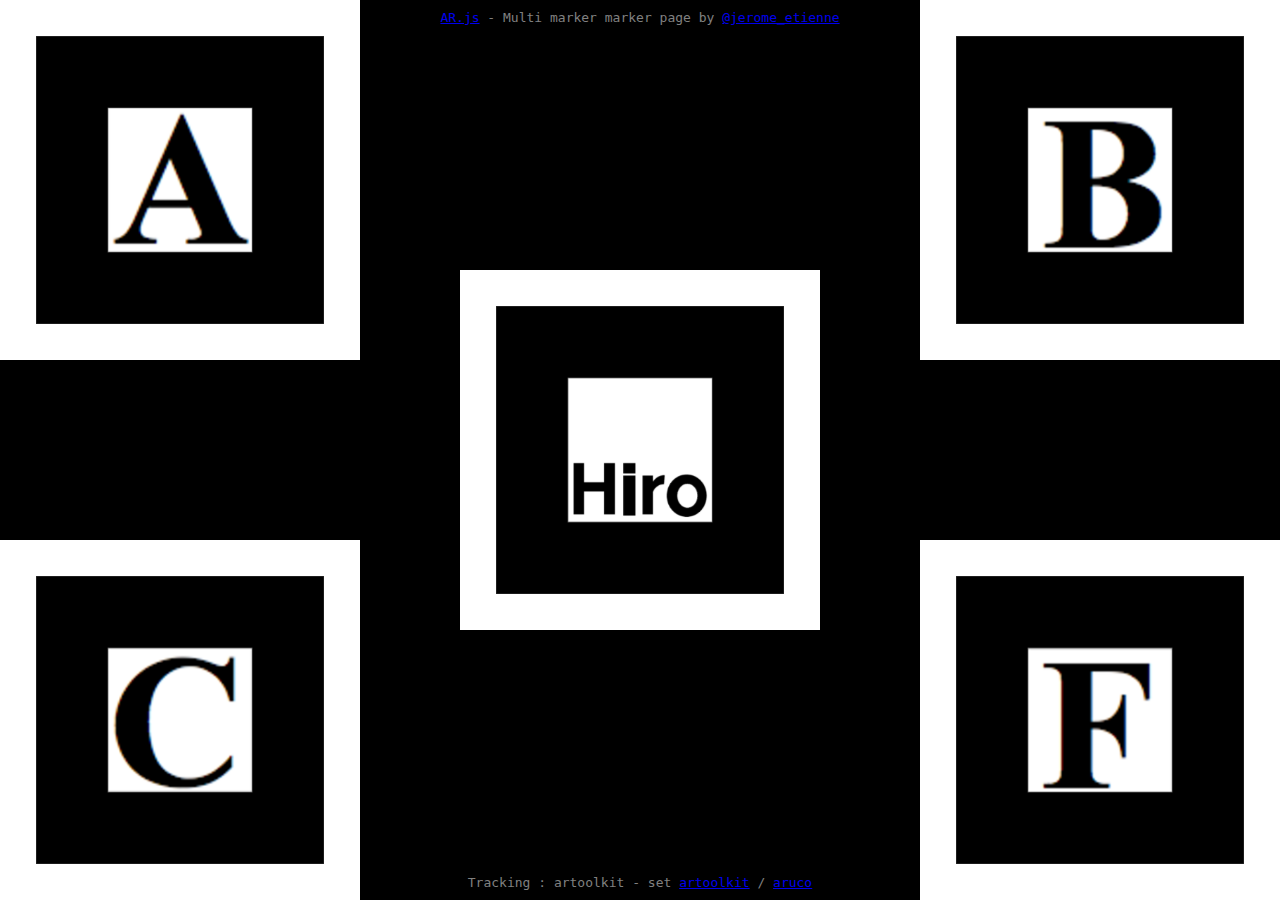
<file: AR.js/three.js/examples/multi-markers/markers-page/index.html>
<!DOCTYPE html>
<meta name="viewport" content="width=device-width, user-scalable=no, minimum-scale=1.0, maximum-scale=1.0">
<style media='screen'>
	body {
		background-color: #000;
		color: grey;
	}
	.marker-image {
		width: auto;
		height:40%;
		pointer-events: none;
	}

	@media screen and (orientation:portrait) {
		.marker-image {
			width:40%;
			height: auto;
		}
	}

	.marker-center {
		position: absolute;
		top: 50%;
		left: 50%;
		/* bring your own prefixes */
		transform: translate(-50%, -50%);		
	}
	.marker-topleft {
		position: absolute;
		top: 0;
		left: 0;
	}
	.marker-topright {
		position: absolute;
		top: 0;
		right: 0;
	}
	.marker-bottomleft {
		position: absolute;
		bottom: 0;
		left: 0;
	}
	.marker-bottomright{
		position: absolute;
		bottom: 0;
		right: 0;
	}
	
	.trackingBackend-aruco .markers-artoolkit {
		display : none;
	}
	.trackingBackend-aruco .markers-aruco {
		display : block;
	}
	.trackingBackend-artoolkit .markers-artoolkit {
		background-color: #444;
		display : block;
	}
	.trackingBackend-artoolkit .markers-aruco {
		display : none;
	}
</style>
<body style='margin : 0px; overflow: hidden; font-family: Monospace;'>
	<div style='position: absolute; top: 10px; width:100%; text-align: center;';>
		<a href='https://github.com/jeromeetienne/AR.js/' target='_blank'>AR.js</a> - Multi marker marker page
		by <a href='https://twitter.com/jerome_etienne' target='_blank'>@jerome_etienne</a>
	</div>
	<div style='position: absolute; bottom: 10px; width:100%; text-align: center;';>
		Tracking : <span id='currentTracking'></span>
		- set
		<a href='javascript:void(0)' onclick='setTrackingBackend("artoolkit")'>artoolkit</a> /
		<a href='javascript:void(0)' onclick='setTrackingBackend("aruco")'>aruco</a>
	</div>
	<div class='markers-aruco'>
		<img class='marker-center marker-image' src='../../../../three.js/src/threex/threex-aruco/examples/images/1001.png'>
		<img class='marker-topleft marker-image' src='../../../../three.js/src/threex/threex-aruco/examples/images/1002.png'>
		<img class='marker-topright marker-image' src='../../../../three.js/src/threex/threex-aruco/examples/images/1003.png'>
		<img class='marker-bottomleft marker-image' src='../../../../three.js/src/threex/threex-aruco/examples/images/1004.png'>
		<img class='marker-bottomright marker-image' src='../../../../three.js/src/threex/threex-aruco/examples/images/1005.png'>
	</div>
	<div class='markers-artoolkit'>
		<img class='marker-center marker-image' src='../../../../three.js/examples/marker-training/examples/pattern-images/pattern-hiro.png'>
		<img class='marker-topleft marker-image' src='../../../../three.js/examples/marker-training/examples/pattern-images/pattern-letterA.png'>
		<img class='marker-topright marker-image' src='../../../../three.js/examples/marker-training/examples/pattern-images/pattern-letterB.png'>
		<img class='marker-bottomleft marker-image' src='../../../../three.js/examples/marker-training/examples/pattern-images/pattern-letterC.png'>
		<img class='marker-bottomright marker-image' src='../../../../three.js/examples/marker-training/examples/pattern-images/pattern-letterF.png'>
	</div>
	<script>
		// honor trackingBackend
		var trackingBackend = location.hash.substring(1) || 'artoolkit'
		setTrackingBackend(trackingBackend)
		
		function setTrackingBackend(trackingBackend){
			document.body.classList.remove('trackingBackend-artoolkit')			
			document.body.classList.remove('trackingBackend-aruco')			
			document.querySelector('#currentTracking').innerHTML = trackingBackend
			if( trackingBackend === 'artoolkit' ){
				document.body.classList.add('trackingBackend-artoolkit')
			}else if( trackingBackend === 'aruco' ){
				document.body.classList.add('trackingBackend-aruco')			
			}else console.assert(false)
		}
	</script>
</body>
</file>
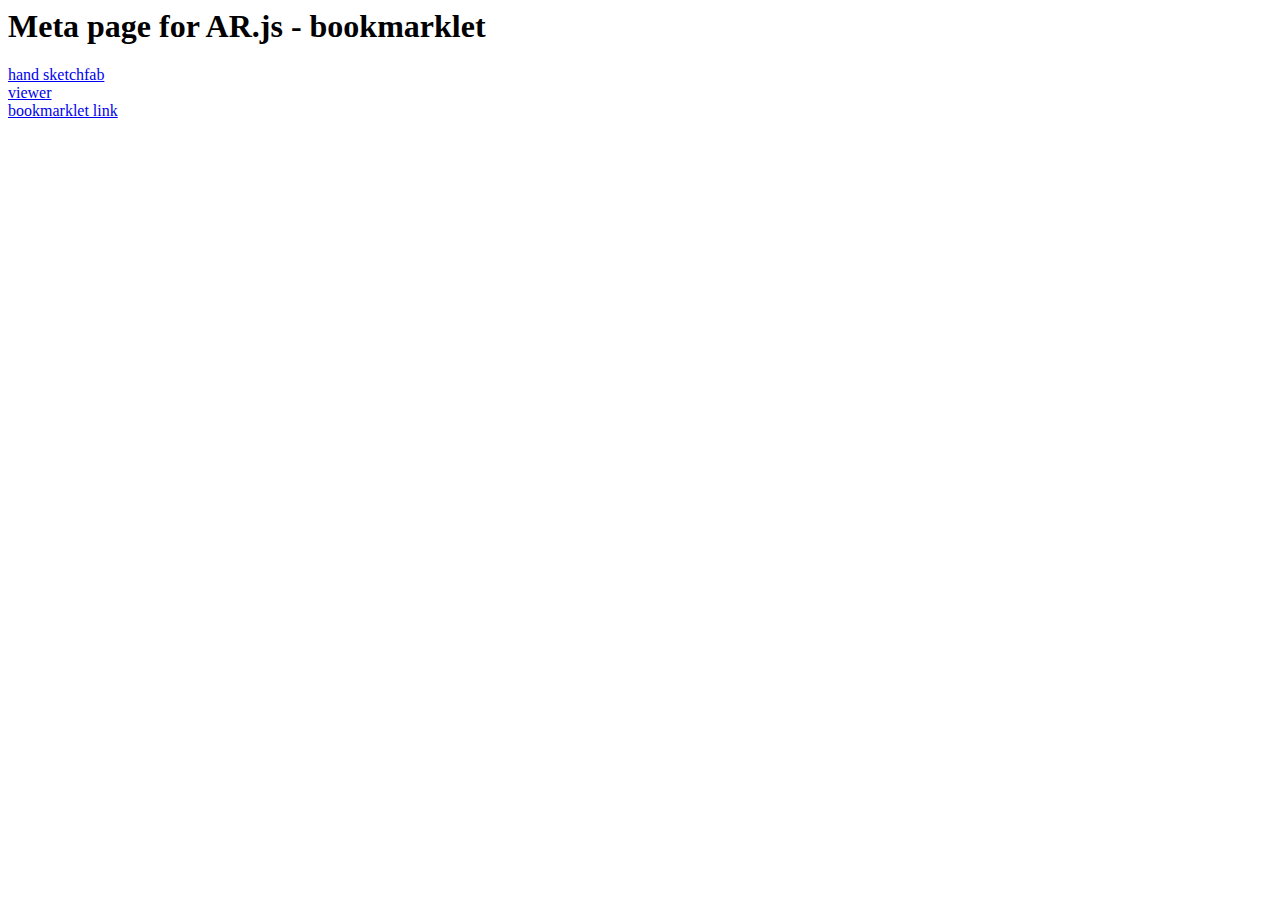
<file: AR.js/three.js/experiments/sketchfab/examples/index.html>
<body>
<h1>Meta page for AR.js - bookmarklet</h1>	
	
<a href='https://sketchfab.com/models/d6c802a74a174c8c805deb20186d1877'>hand sketchfab</a>
<br>
<a href='viewer.html'>viewer</a>
<br>
	
<script>
	var url= `
	javascript:(function(){ 
		var jsCode = document.createElement('script'); 
		jsCode.setAttribute('src', 'http://127.0.0.1:8080/three.js/examples/sketchfab/src/bookmarklet.js');
		document.body.appendChild(jsCode);
	}());`

	var domElement = document.createElement('a')
	domElement.innerHTML = 'bookmarklet link'
	domElement.href = url
	document.body.appendChild(domElement)
	
</script></body>
</file>
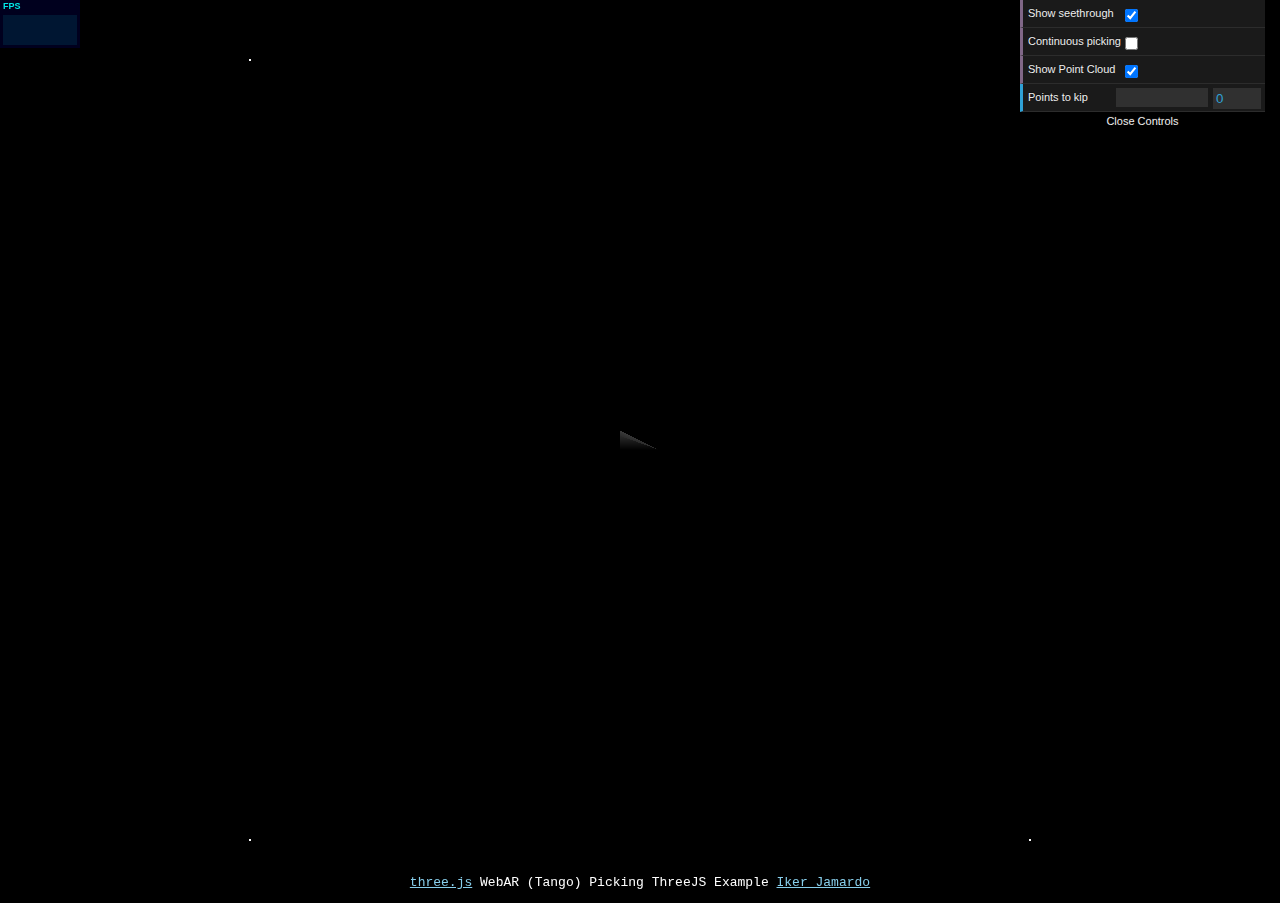
<file: AR.js/three.js/experiments/webvr-tracking/tmp/picking-original/index.html>
<!--
/*
 * Copyright 2017 Google Inc. All Rights Reserved.
 * Licensed under the Apache License, Version 2.0 (the "License");
 * you may not use this file except in compliance with the License.
 * You may obtain a copy of the License at
 *
 *     http://www.apache.org/licenses/LICENSE-2.0
 *
 * Unless required by applicable law or agreed to in writing, software
 * distributed under the License is distributed on an "AS IS" BASIS,
 * WITHOUT WARRANTIES OR CONDITIONS OF ANY KIND, either express or implied.
 * See the License for the specific language governing permissions and
 * limitations under the License.
 */
-->
<!DOCTYPE html>
<html lang="en">
  <head>
  <script>
    // Catch any possible error and show an alert. 
    // Useful for "hacky" debugging.
     window.addEventListener('error', function(event) {
      var errorMessage = event.message;
      var url = event.filename;
      var lineNumber = event.lineno;
      var columnNumber = event.colno;
      alert("ERROR: " + errorMessage + " at " + url + " : " + lineNumber + 
        " : " + columnNumber);
    });
  </script>
  <title>WebAR (Tango) Picking ThreeJS Example</title>
  <meta charset="utf-8">
  <meta name="viewport" content="width=device-width, user-scalable=no,
    minimum-scale=1.0, maximum-scale=1.0">
  <style>
    body {
      font-family: Monospace;
      background-color: #000000;
      margin: 0px;
      overflow: hidden;
    }

    #info {
      color: #fff;
      position: absolute;
      bottom: 10px;
      width: 100%;
      text-align: center;
      z-index: 100;
      display:block;

    }

    a { color: skyblue }
  </style>
  </head>
  <body>
    <div id="info">
      <a href="http://threejs.org" target="_blank">three.js</a>
      WebAR (Tango) Picking ThreeJS Example
      <a href="https://github.com/judax" target="_blank">Iker Jamardo</a>
    </div>

    <script src="libs/third_party/three.js"></script>
    <script src="libs/third_party/Detector.js"></script>
    <script src="libs/third_party/stats.min.js"></script>
    <script src="libs/third_party/VRControls.js"></script>
    <script src="libs/third_party/dat.gui.min.js"></script>

    <script src="libs/THREE.WebAR.js"></script>

    <script>
      function GUI() {
        this.showSeeThroughCamera = true;
        this.continuousPicking = false;
        this.showPointCloud = true;
        this.pointsToSkip = 0;
        return this;
      }

      if ( ! Detector.webgl ) Detector.addGetWebGLMessage();

      var container, stats;
      var cameraOrtho, cameraPersp, cameraScene, scene, renderer, cameraMesh;
      var pointCloud, points;
      var vrDisplay;
      var model;
      var gui;
      var pos = new THREE.Vector3(); // Avoid GC.

      var MODEL_SIZE_IN_METERS = 0.1;

      // WebAR is currently based on the WebVR API so try to find the right
      // VRDisplay instance.
      if (navigator.getVRDisplays) {
        navigator.getVRDisplays().then(function(vrDisplays) {
          if (vrDisplays && vrDisplays.length > 0) {
            for (var i = 0; !vrDisplay && i < vrDisplays.length; i++) {
              vrDisplay = vrDisplays[i];
              if (vrDisplay.displayName !== "Tango VR Device") {
                vrDisplay = null;
              }
            }
          }
          if (!vrDisplay) {
            alert("No Tango WebAR VRDisplay found. Falling back to a video.");
          }
          init(vrDisplay);
          updateAndRender();  
        });
      }
      else {
        alert("No navigator.getVRDisplays. Falling back to a video.");
        init();
        updateAndRender();
      }

      function init(vrDisplay) {
        // Initialize the dat.GUI.
        var datGUI = new dat.GUI();
        gui = new GUI();
        datGUI.add(gui, "showSeeThroughCamera").name("Show seethrough camera");
        datGUI.add(gui, "continuousPicking").name("Continuous picking");
        datGUI.add(gui, "showPointCloud").onFinishChange(function(value) {
          if (value) {
            scene.add(points)
          }
          else {
            scene.remove(points);
          }
        }).name("Show Point Cloud");
        datGUI.add(gui, "pointsToSkip", 0, 10).name("Points to kip");

        // Initialize everything related to ThreeJS.
        container = document.createElement( 'div' );
        document.body.appendChild( container );

        // Create the see through camera scene and camera
        cameraScene = new THREE.Scene();
        cameraOrtho = new THREE.OrthographicCamera( -1, 1, 1, -1, 0, 100 );
        cameraMesh = THREE.WebAR.createVRSeeThroughCameraMesh(vrDisplay, 'videos/sintel.webm');
        cameraScene.add(cameraMesh);

        // Create the 3D scene and camera
        scene = new THREE.Scene();
        // Use the THREE.WebAR utility to create a perspective camera
        // suited to the actual see through camera parameters.
        cameraPersp = 
          THREE.WebAR.createVRSeeThroughCamera(vrDisplay, 0.01, 100);
        // Create a cube model of 10 cm size.
        model = new THREE.Mesh(new THREE.ConeBufferGeometry(
          MODEL_SIZE_IN_METERS / 2, MODEL_SIZE_IN_METERS), 
          new THREE.MeshLambertMaterial( {color: 0x888888 } ));
        // Apply a rotation to the model so it faces in the direction of the
        // normal of the plane when the picking based reorientation is done
        model.geometry.applyMatrix(
          new THREE.Matrix4().makeRotationZ(THREE.Math.degToRad(-90)));
        model.position.set(0, 0, -2);
        scene.add(model);
        var pointsMaterial = new THREE.PointsMaterial( 
          { size: 0.01, vertexColors: THREE.VertexColors } );
        pointsMaterial.depthWrite = false;
        pointCloud = new THREE.WebAR.VRPointCloud(vrDisplay, true);
        points = new THREE.Points(pointCloud.getBufferGeometry(),
          pointsMaterial);
        // Points are changing all the time so calculating the frustum culling
        // volume is not very convenient.
        points.frustumCulled = false;
        points.renderDepth = 0;
        if (gui.showPointCloud)
          scene.add(points);

        // Control the perspective camera using the VR pose.
        vrControls = new THREE.VRControls(cameraPersp);

        // Add some lighting
        var directionalLight = new THREE.DirectionalLight( 0xffffff, 0.5 );
        directionalLight.position.set( 0, 1, 0);
        scene.add( directionalLight );

        // Create the renderer
        renderer = new THREE.WebGLRenderer();
        renderer.setPixelRatio( window.devicePixelRatio );
        renderer.setSize( window.innerWidth, window.innerHeight );
        // It is important to specify that the color buffer should not be
        // automatically cleared. The see through camera will render the whole
        // background.
        renderer.autoClear = false;
        document.body.appendChild( renderer.domElement );

        // Create a way to measure performance
        stats = new Stats();
        container.appendChild( stats.dom );

        // Control the resizing of the window to correctly display the scene.
        window.addEventListener( 'resize', onWindowResize, false );

        // Wherever the user clicks in the screen, place the model.
        renderer.domElement.addEventListener("click", function(event) {
          pos.x = event.pageX / window.innerWidth;
          pos.y = event.pageY / window.innerHeight;
          picking();
        });
      }

      function picking() {
        if (vrDisplay) {
          var pointAndPlane = 
            vrDisplay.getPickingPointAndPlaneInPointCloud(pos.x, pos.y);
          if (pointAndPlane) {
            // Orient and position the model in the picking point according
            // to the picking plane. The offset is half of the model size.
            THREE.WebAR.
              positionAndRotateObject3DWithPickingPointAndPlaneInPointCloud(
                pointAndPlane, model, MODEL_SIZE_IN_METERS / 2);
          }
          else {
            console.warn("Could not retrieve the correct point and plane.");
          }
        }
      }

      function onWindowResize() {
        THREE.WebAR.resizeVRSeeThroughCamera(vrDisplay, cameraPersp);
        renderer.setSize( window.innerWidth, window.innerHeight );
      }

      function updateAndRender() {
        // UPDATE

        stats.update();

        // Update the perspective scene
        vrControls.update();

        // Update the point cloud. Only if the point cloud will be shown the
        // geometry is also updated.
        pointCloud.update(gui.showPointCloud, gui.pointsToSkip);

        // If continuous picking is enabled, use the center of the screen
        // to continuously pick.
        if (gui.continuousPicking) {
          pos.x = 0.5;
          pos.y = 0.5;
          picking();
        }

        // Make sure that the camera is correctly displayed depending on the
        // device and camera orientations.
        THREE.WebAR.updateCameraMeshOrientation(vrDisplay, cameraMesh);

        // RENDER

        // Render the see through camera scene
        renderer.clear();

        if (gui.showSeeThroughCamera)
          renderer.render( cameraScene, cameraOrtho );

        // Render the perspective scene
        renderer.clearDepth();

        renderer.render( scene, cameraPersp );

        requestAnimationFrame( updateAndRender );
      }

    </script>
  </body>
</html>
</file>
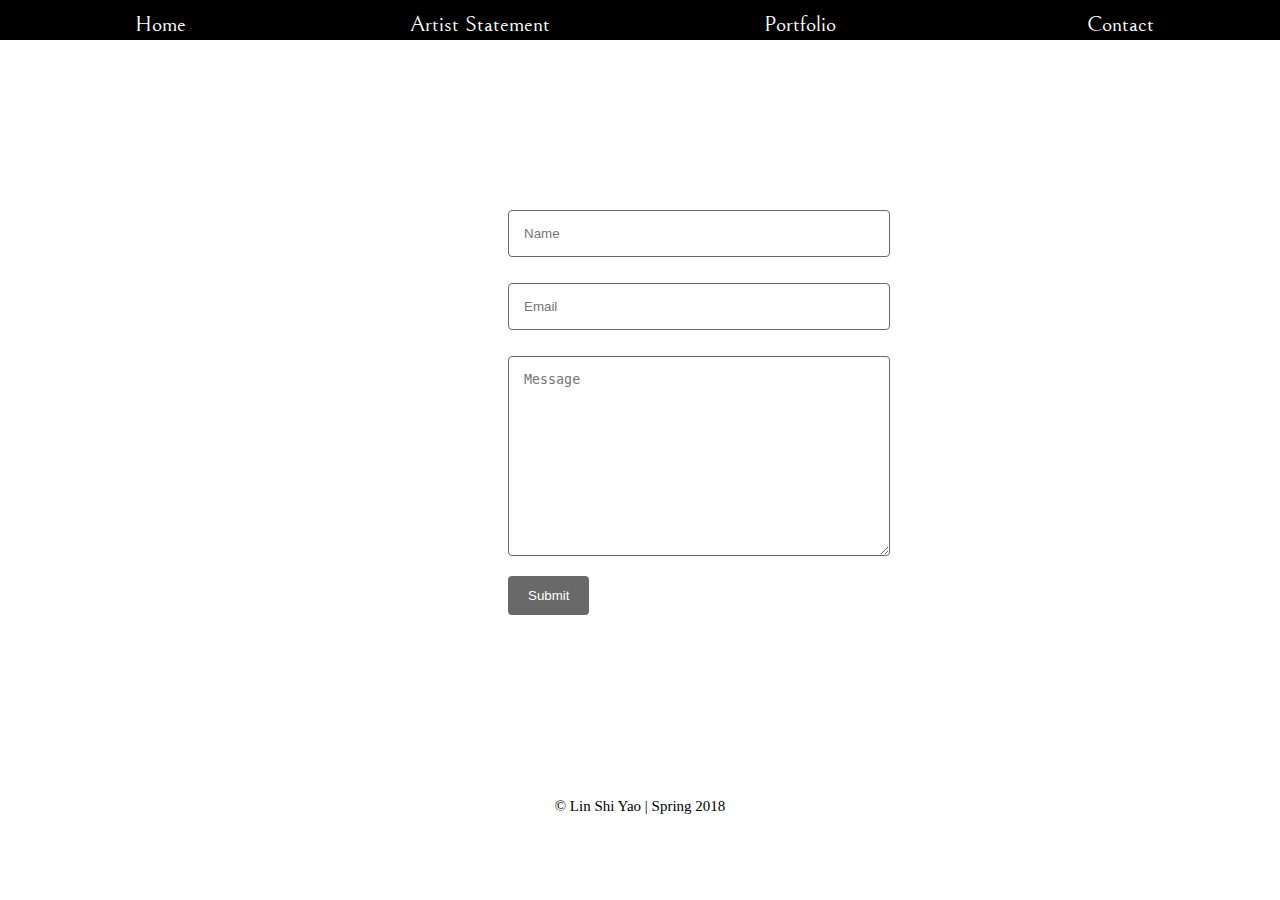
<file: contact.html>
<!DOCTYPE html>
<html>
<head>
	<title>contact</title>
	<link rel="stylesheet" type="text/css" href="CSS/contact.css">
</head>
<body>

    <header>
            <link href="https://fonts.googleapis.com/css?family=Bellefair" rel="stylesheet">
            <ul>
                <li><a href="https://linshiyao.github.io/index.html">Home</a></li>
                <li><a href="https://linshiyao.github.io/artiststatment">Artist Statement</a> </li>
                <li><a href="https://linshiyao.github.io/portfolio.html">Portfolio</a> </li>
                <li><a href="https://linshiyao.github.io/contact.html">Contact</a> </li>
            </ul>
        </header>


	<div class="container">


        <label for="name"></label>
        <input type="text" id="name" name="name" placeholder="Name">

        <label for="email adress"></label>
        <input type="text" id="email" name="email" placeholder="Email">


        <label for="message"></label>
        <textarea id="message" name="message" placeholder="Message" style="height:200px"></textarea>

       

        <div class="submit">
            <input type="submit" value="Submit">
        </div>
  </form>
</div>

<br/>

<footer>
    <p> &copy; Lin Shi Yao | Spring 2018</p>
</footer>

</body>
</html>
</file>
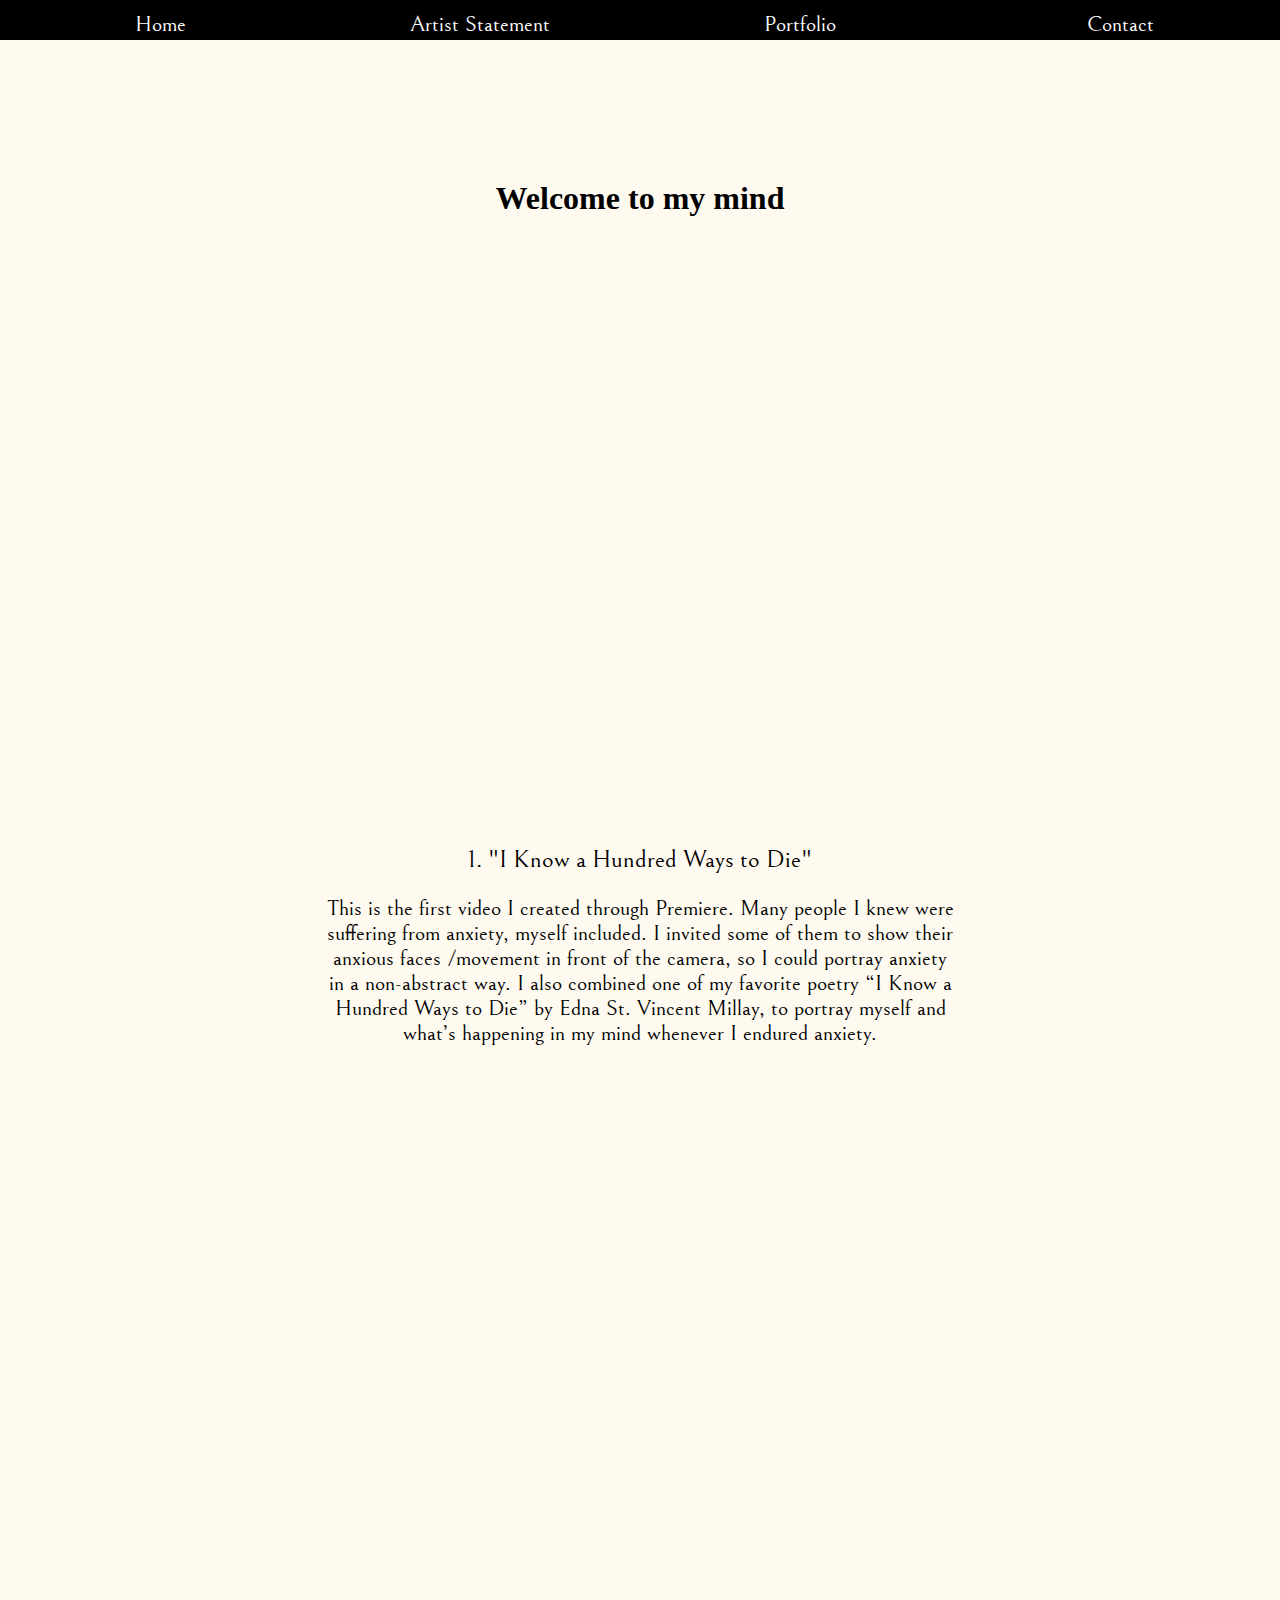
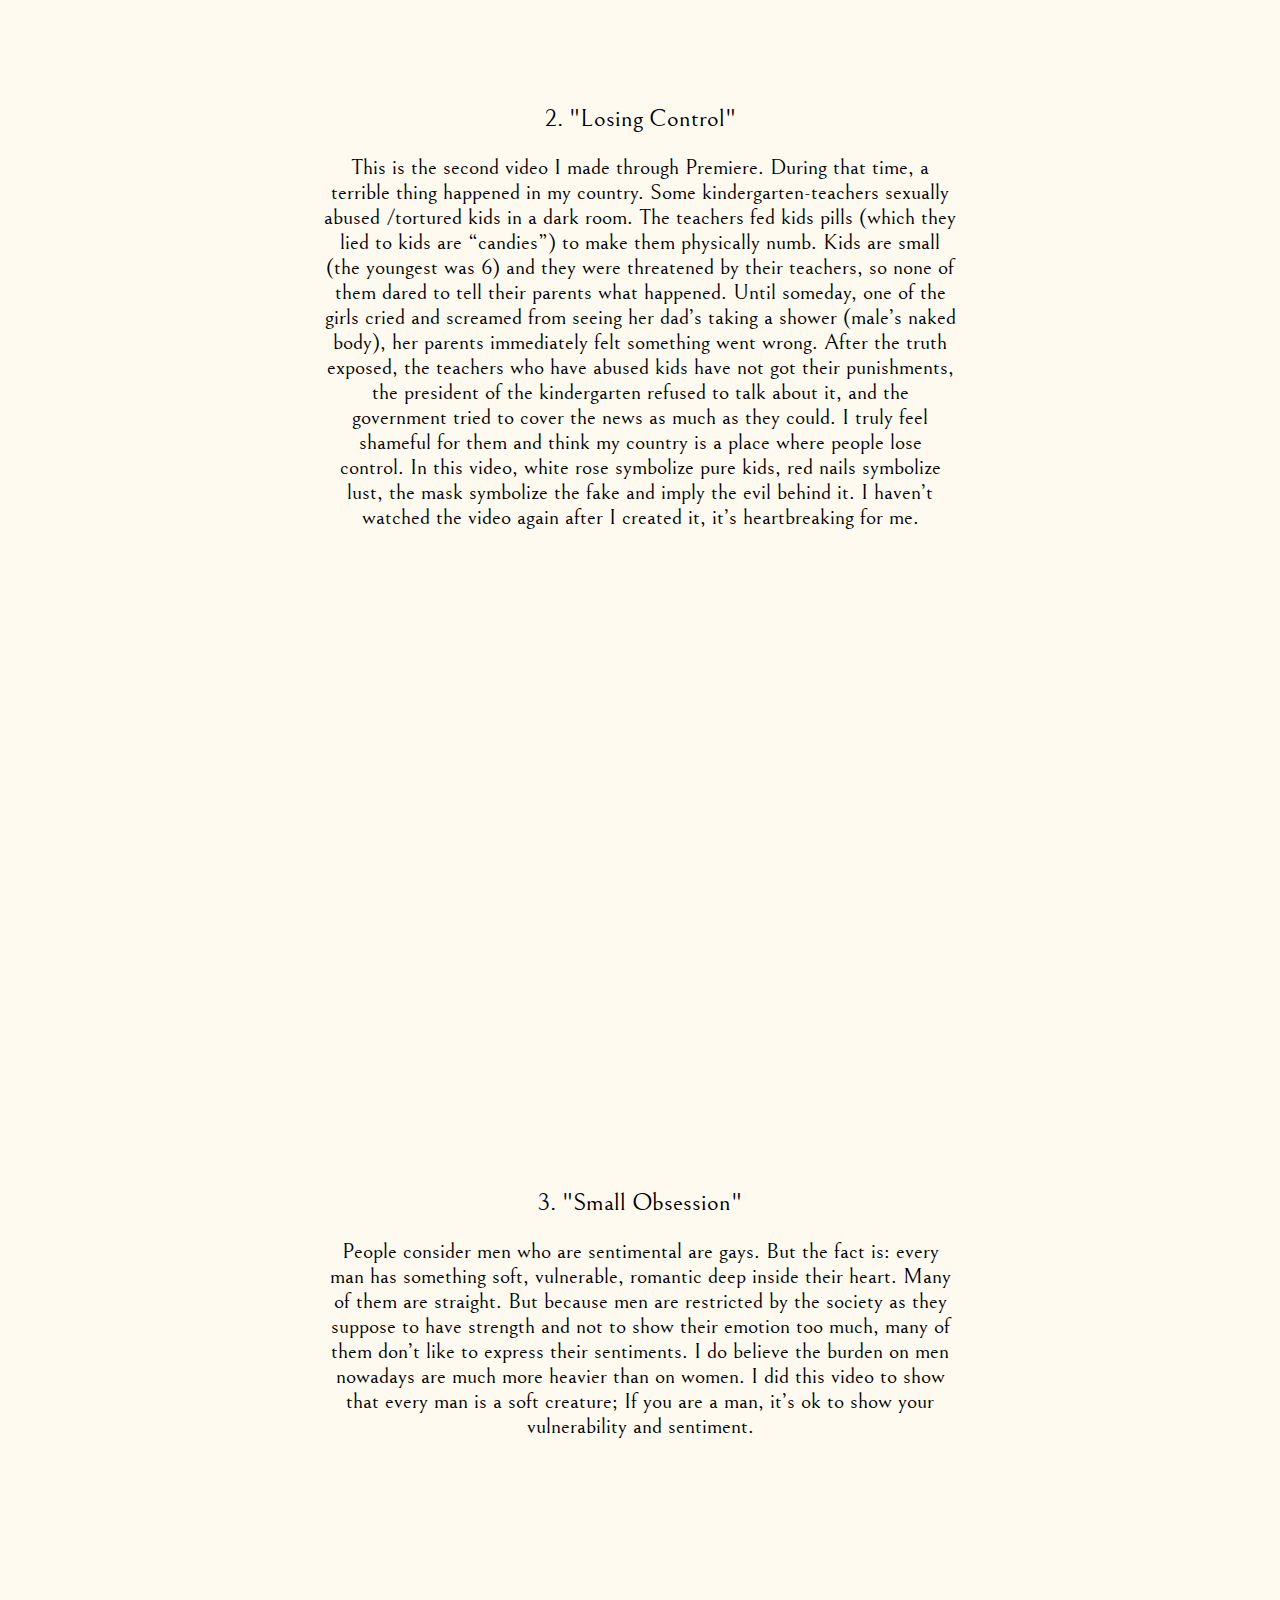
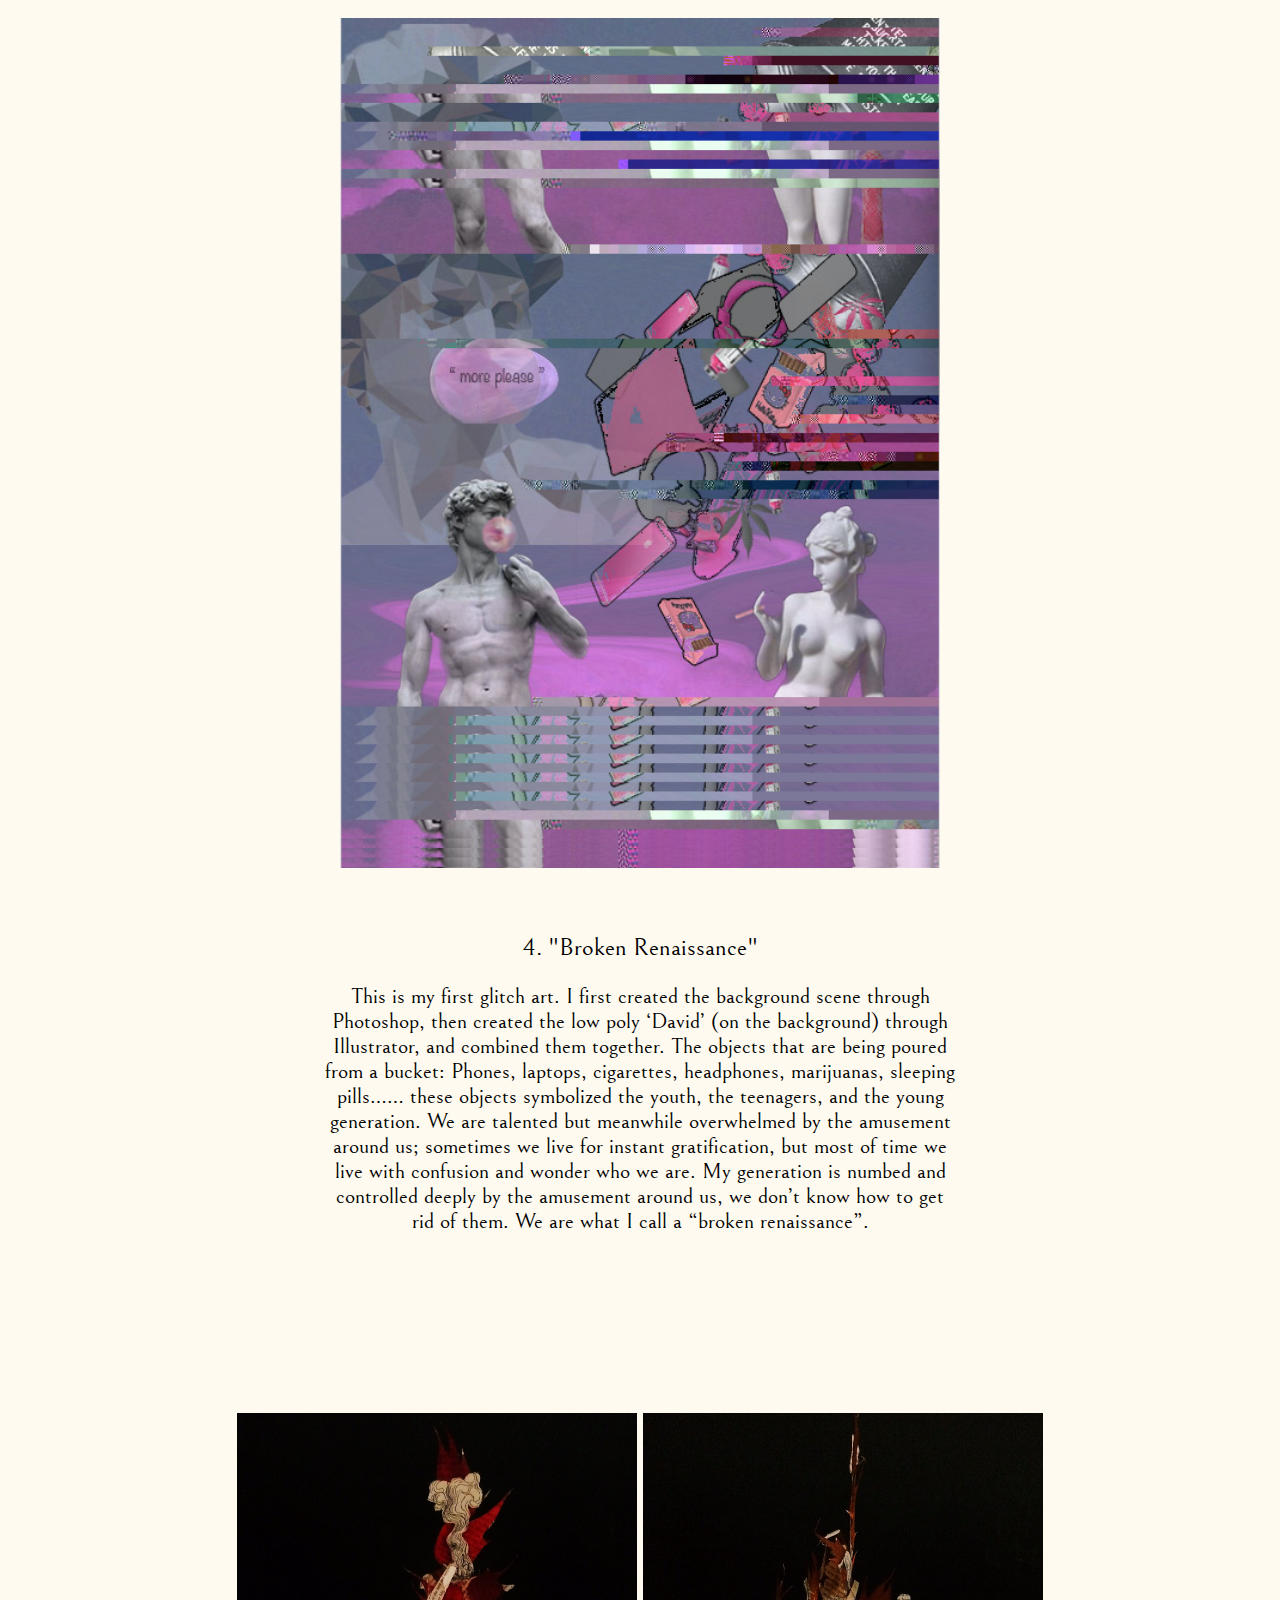
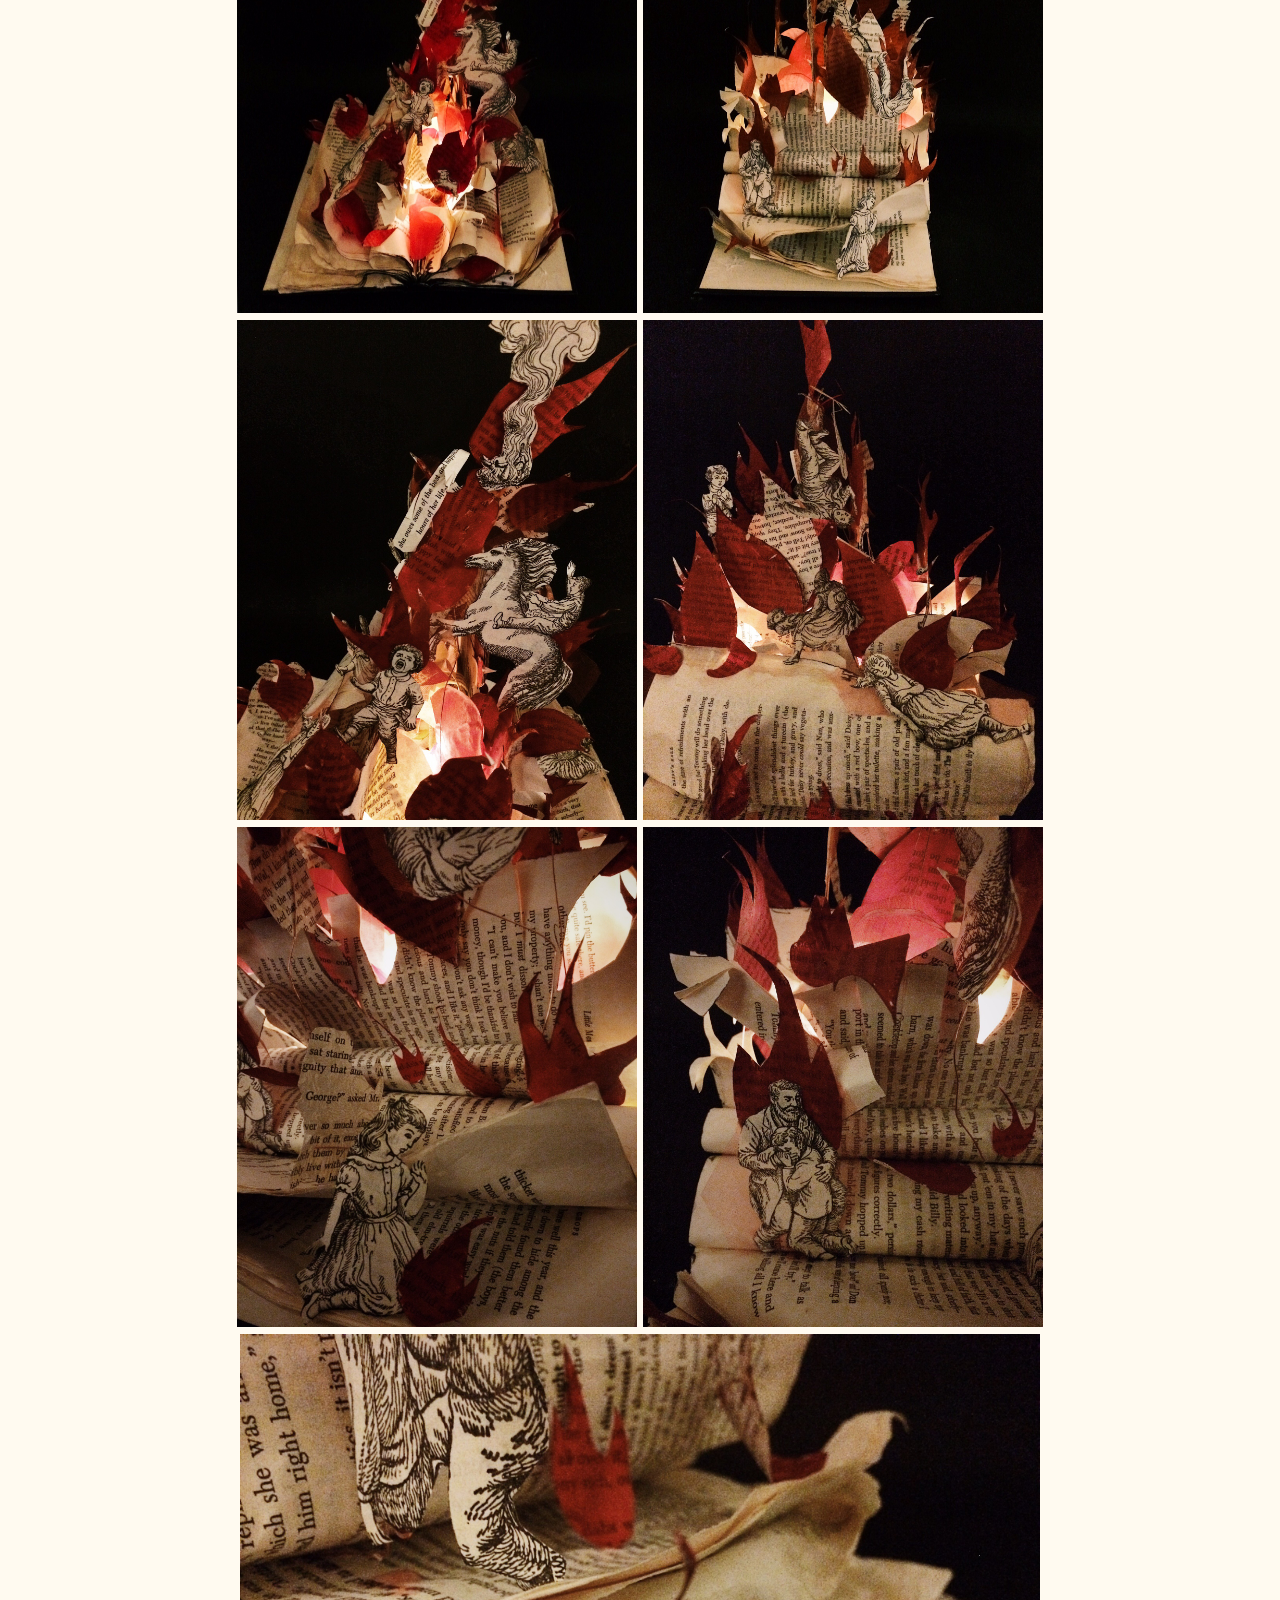
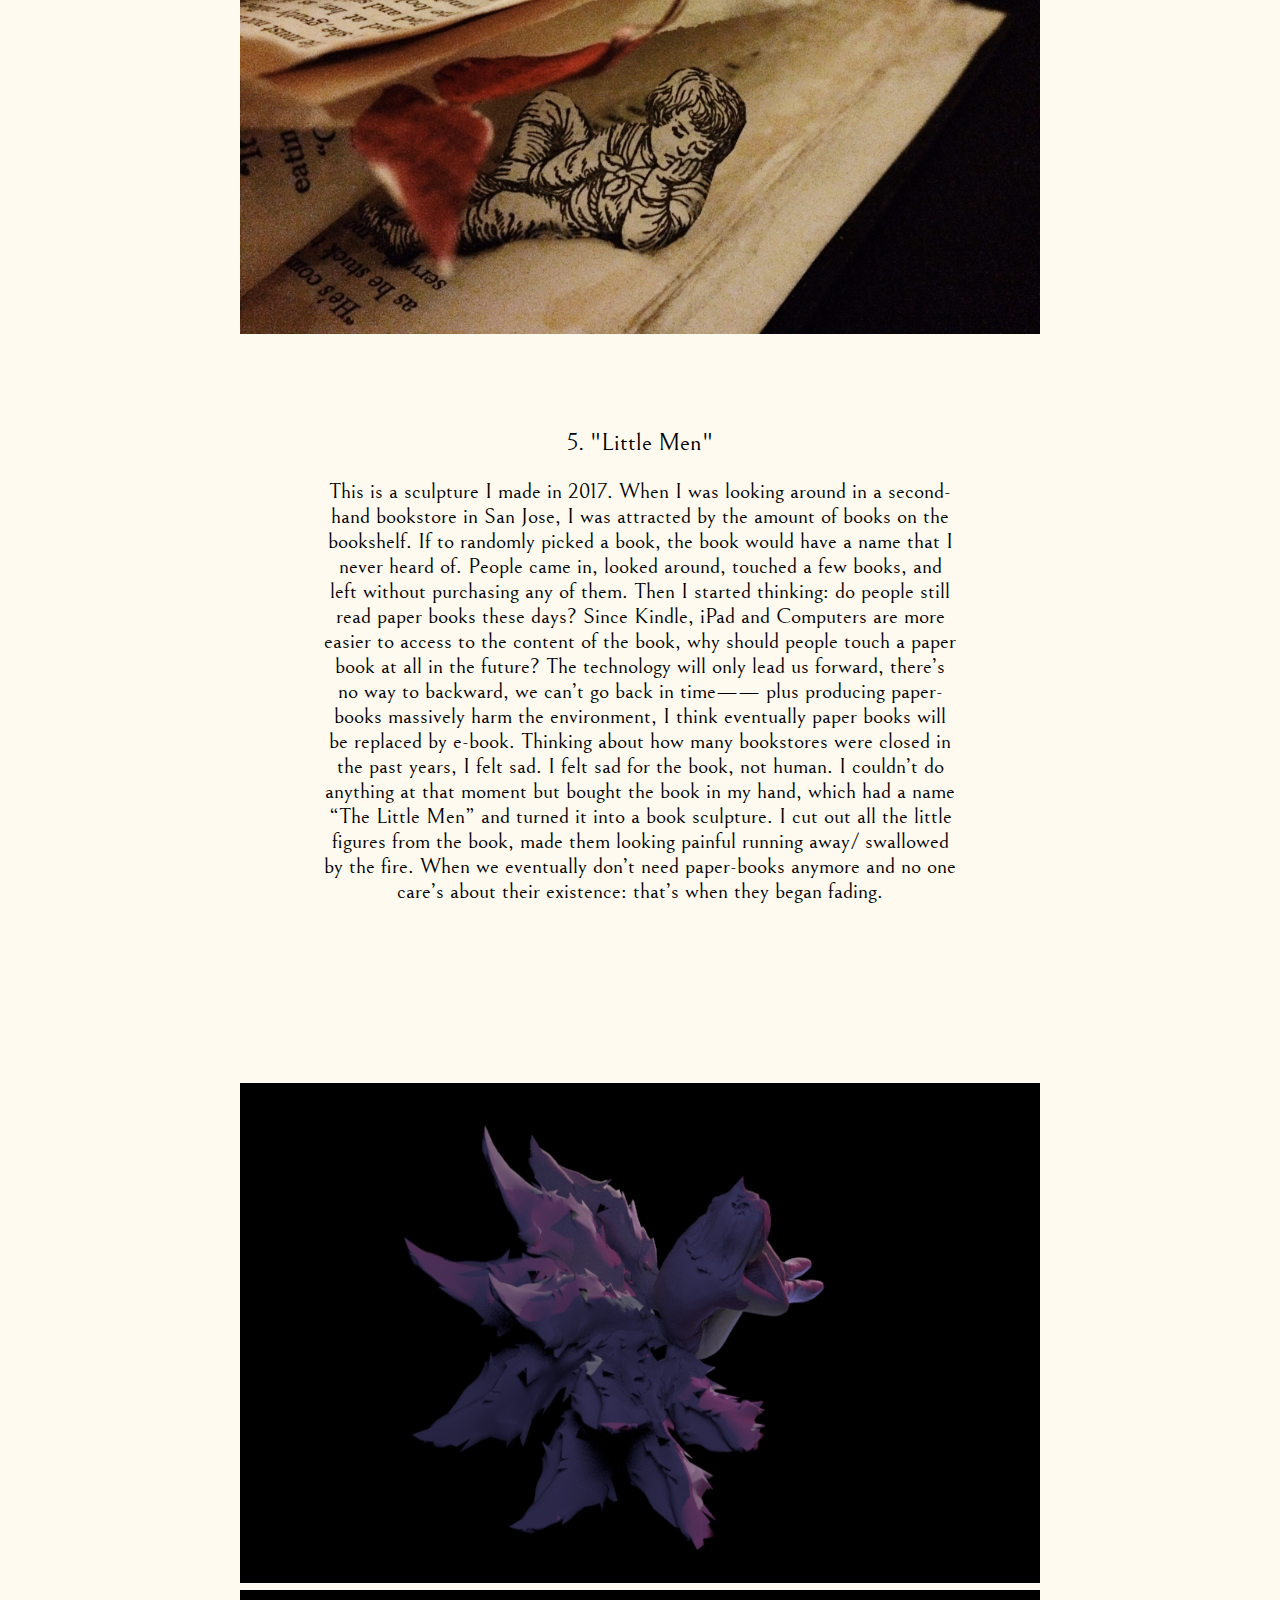
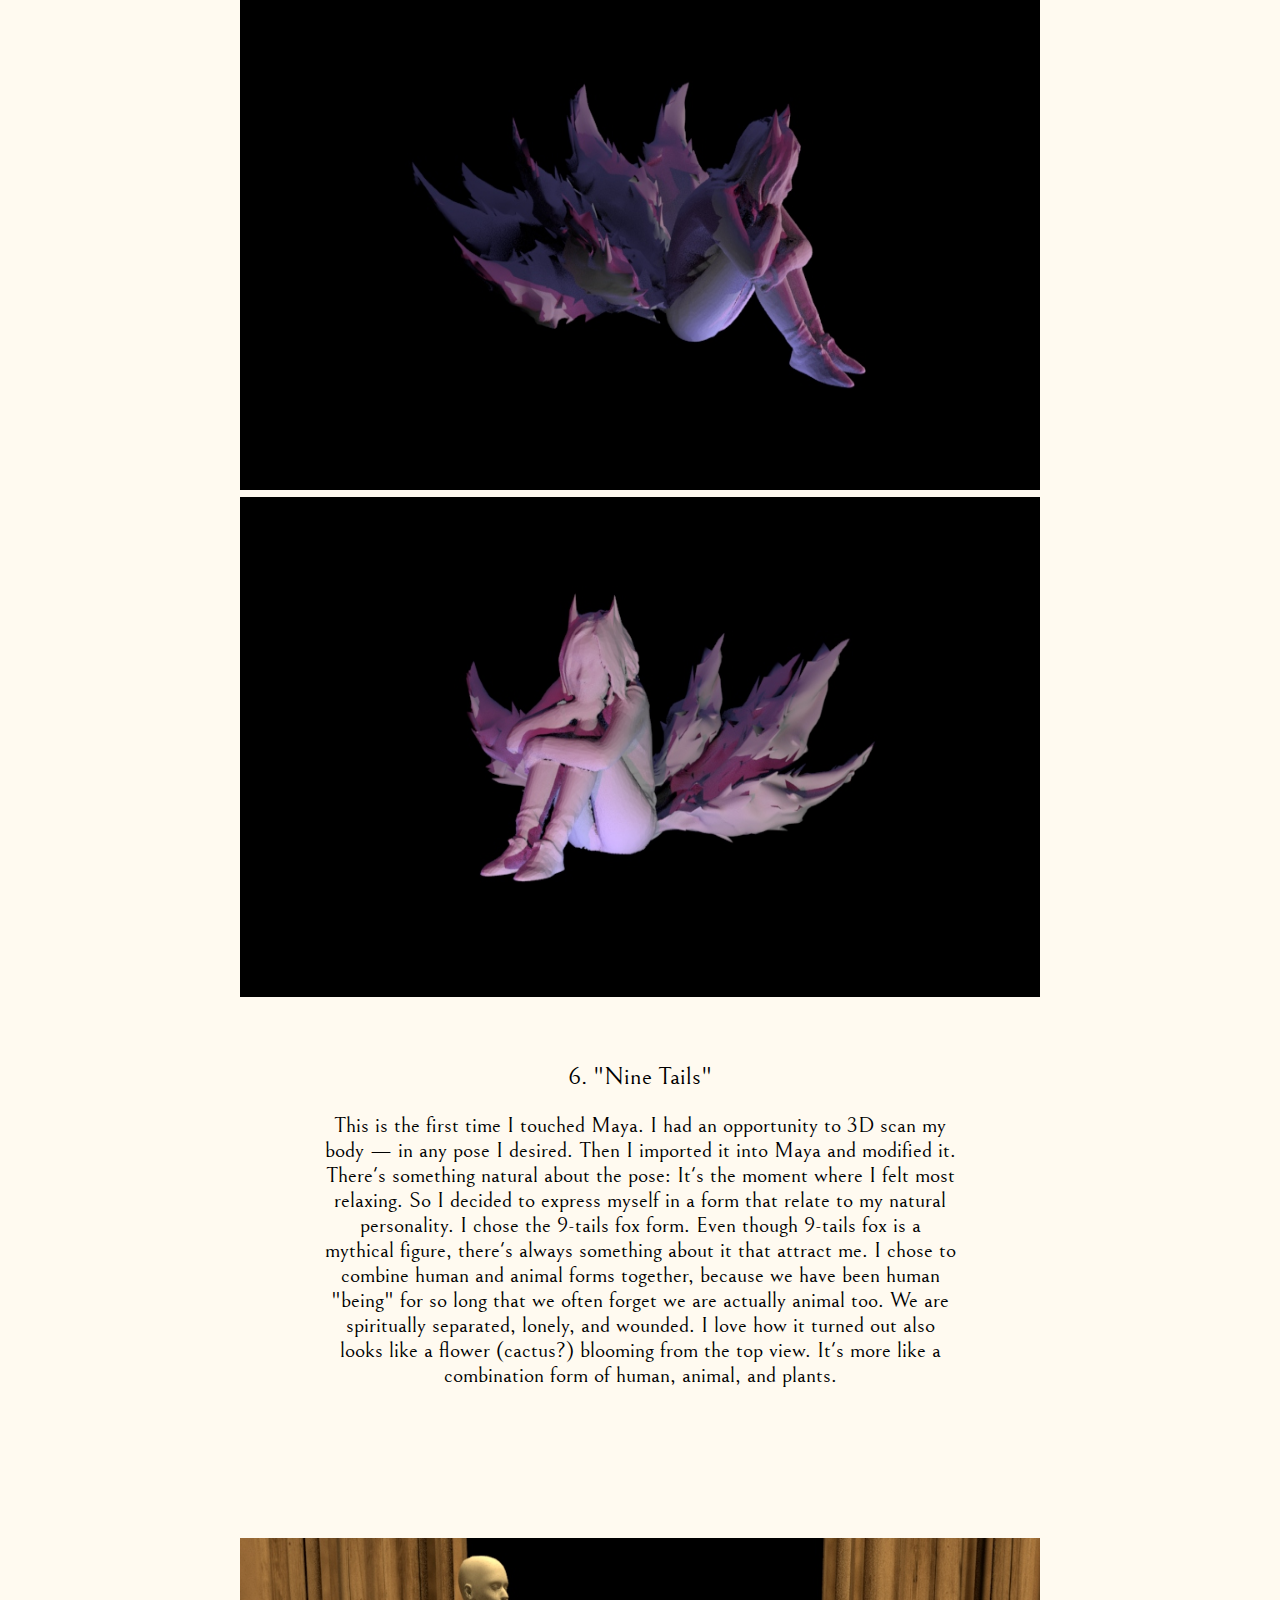
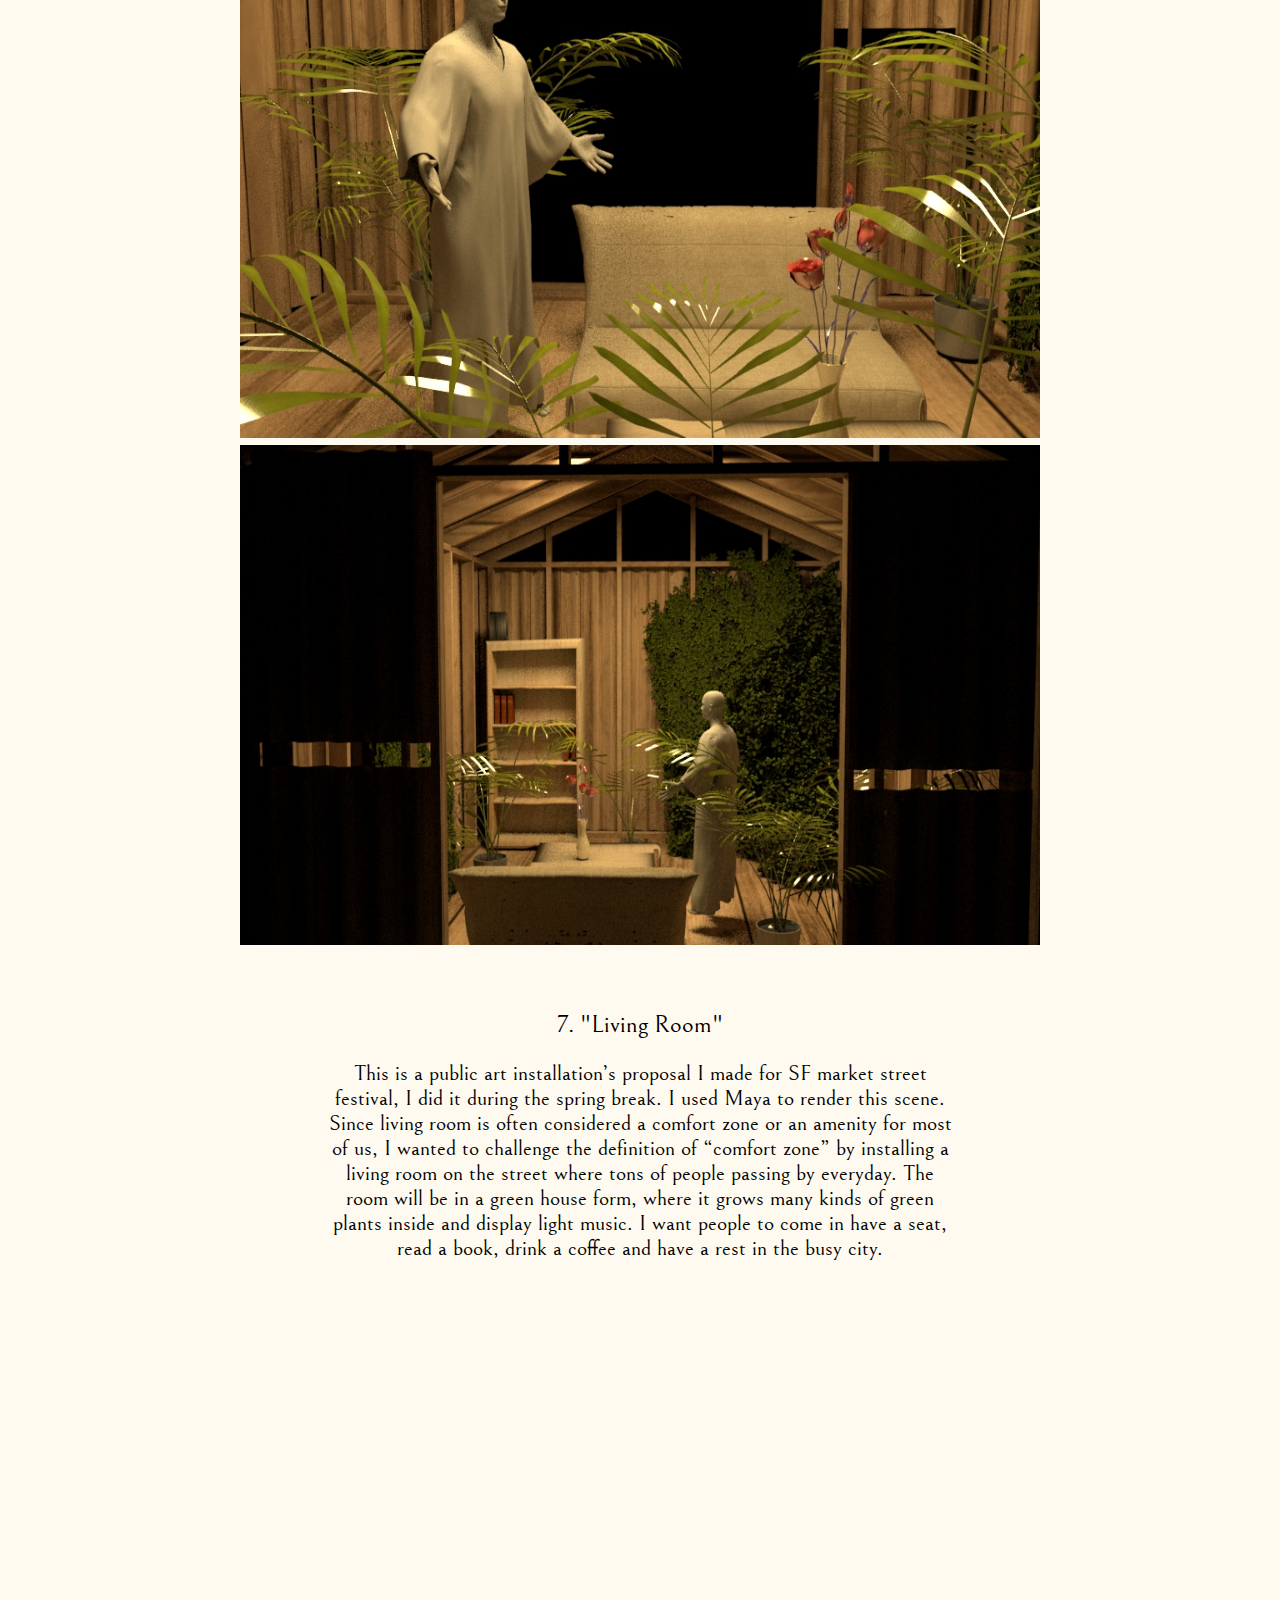
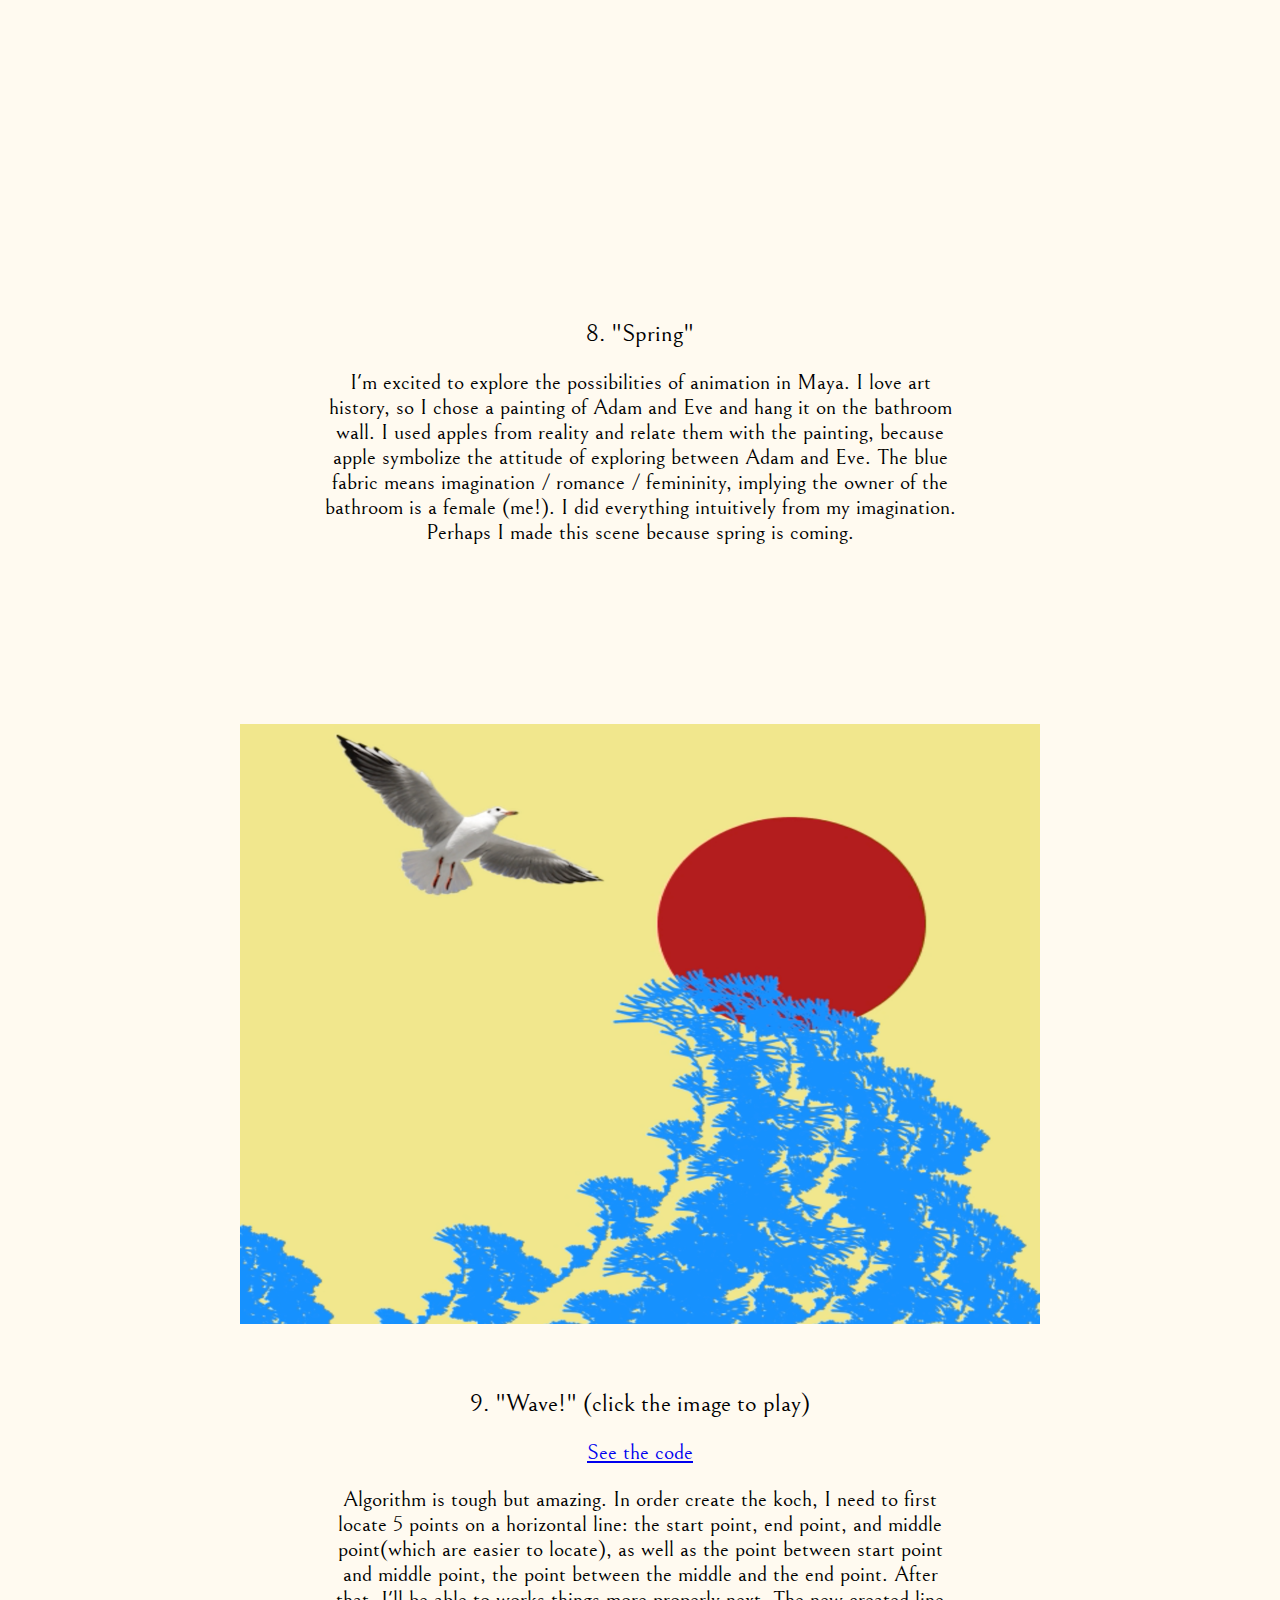
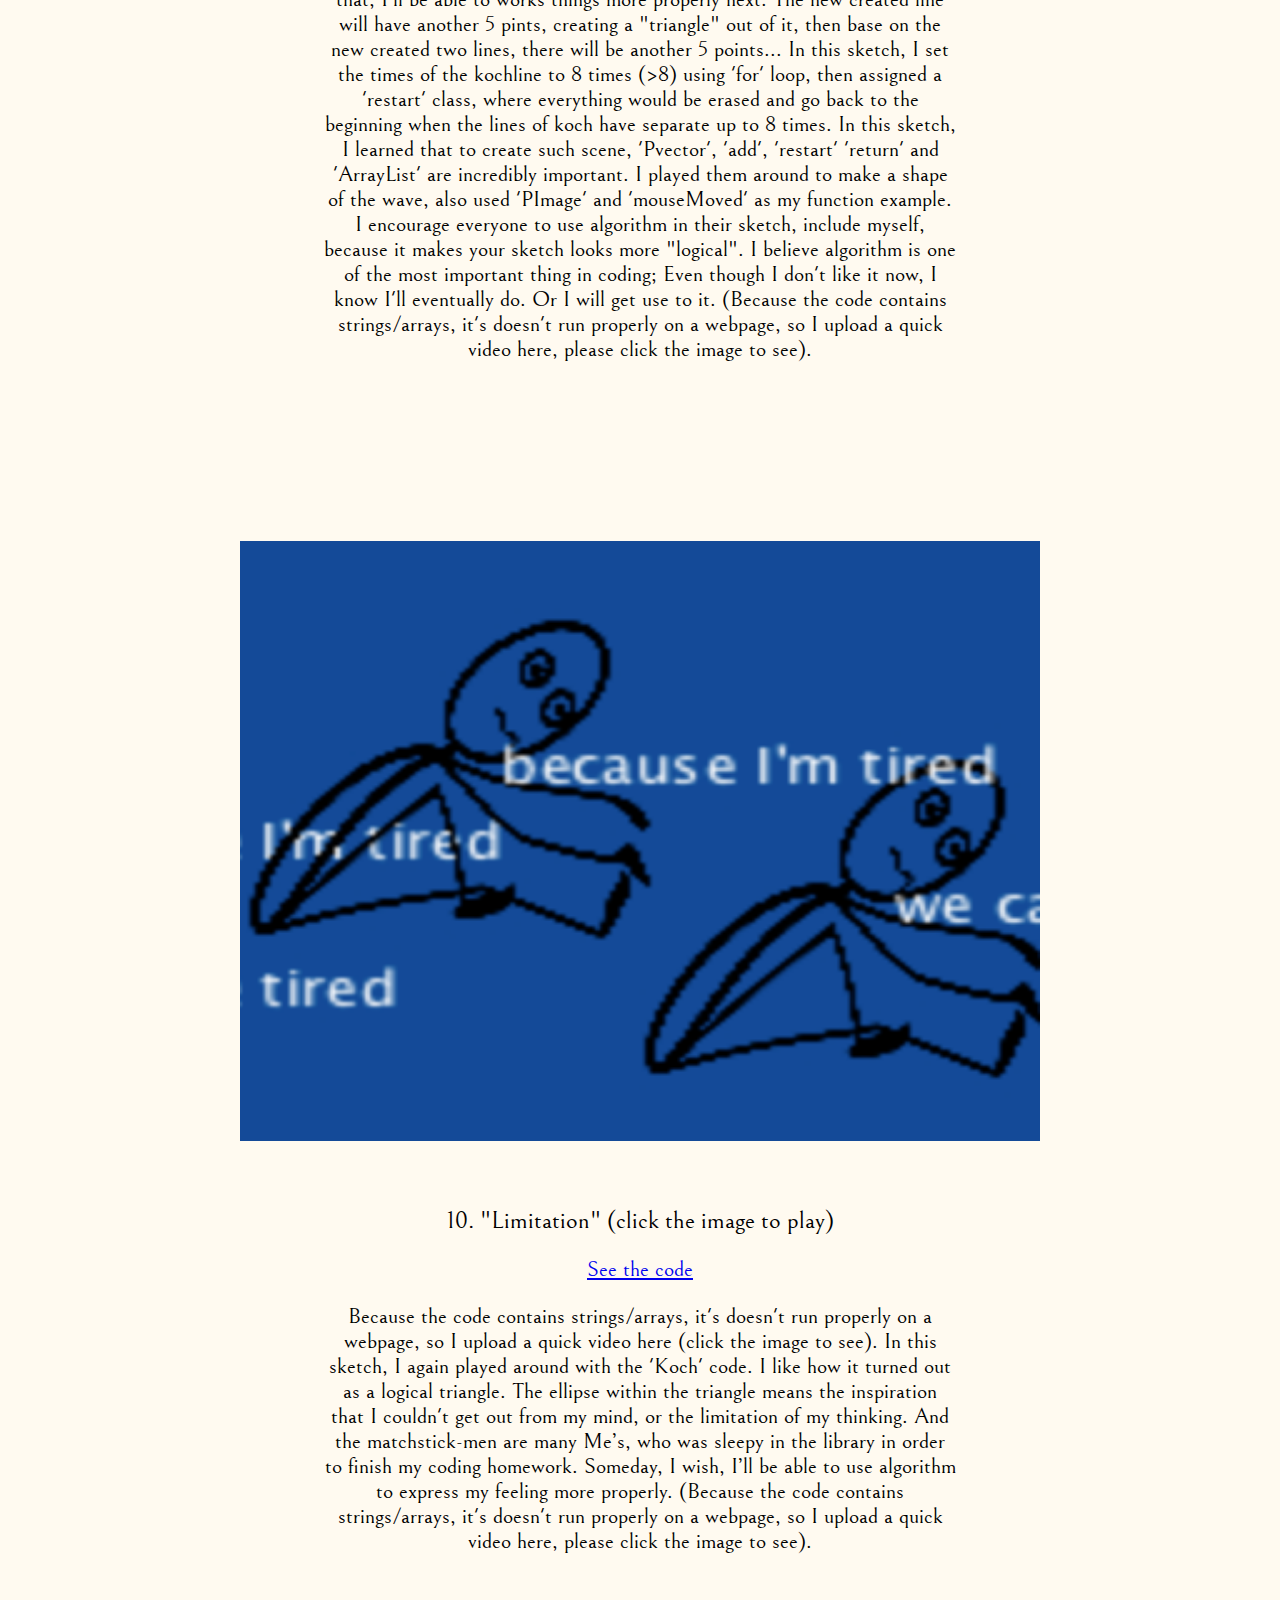
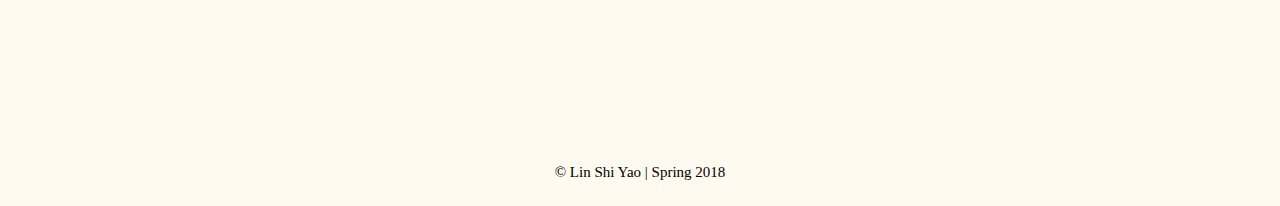
<file: portfolio.html>
<!DOCTYPE html>
<html>
<head>
	<body>
	<header>
		<link href="https://fonts.googleapis.com/css?family=Bellefair" rel="stylesheet">
			<ul>
				<li><a href="https://linshiyao.github.io/index.html">Home</a></li>
				<li><a href="https://linshiyao.github.io/artiststatment">Artist Statement</a> </li>
				<li><a href="https://linshiyao.github.io/portfolio.html">Portfolio</a> </li>
				<li><a href="https://linshiyao.github.io/contact.html">Contact</a> </li>
			</ul>
	</header>

	<title>portfolio</title>
	<link rel="stylesheet" type="text/css" href="CSS/portfolio.css">

<div class="title">
	<h1>Welcome to my mind</h1>
</div>


<div class="mainwork">

	
		<iframe src="https://player.vimeo.com/video/236877048" width="800" height="600" frameborder="0" webkitallowfullscreen mozallowfullscreen allowfullscreen></iframe>
		
	<br/>1. "I Know a Hundred Ways to Die"
	<div class="box1">
	<p>This is the first video I created through Premiere. Many people I knew were suffering from anxiety, myself included. I invited some of them to show their anxious faces /movement in front of the camera, so I could portray anxiety in a non-abstract way. I also combined one of my favorite poetry “I Know a Hundred Ways to Die” by Edna St. Vincent Millay, to portray myself and what’s happening in my mind whenever I endured anxiety. </p>
    </div>

<br/>


	
		<iframe src="https://player.vimeo.com/video/245577783" width="800" height="600" frameborder="0" webkitallowfullscreen mozallowfullscreen allowfullscreen></iframe>
		<br/>2. "Losing Control"
		<div class="box2">
		<p>This is the second video I made through Premiere. During that time, a terrible thing happened in my country. Some kindergarten-teachers sexually abused /tortured kids in a dark room. The teachers fed kids pills (which they lied to kids are “candies”) to make them physically numb. Kids are small (the youngest was 6) and they were threatened by their teachers, so none of them dared to tell their parents what happened. Until someday, one of the girls cried and screamed from seeing her dad’s taking a shower (male’s naked body), her parents immediately felt something went wrong. After the truth exposed, the teachers who have abused kids have not got their punishments, the president of the kindergarten refused to talk about it, and the government tried to cover the news as much as they could. I truly feel shameful for them and think my country is a place where people lose control. In this video, white rose symbolize pure kids, red nails symbolize lust, the mask symbolize the fake and imply the evil behind it. I haven’t watched the video again after I created it, it’s heartbreaking for me. </p>
    </div>
<br/>

	
		<iframe src="https://player.vimeo.com/video/238324646" width="800" height="600" frameborder="0" webkitallowfullscreen mozallowfullscreen allowfullscreen></iframe>
	<br/>3. "Small Obsession"
	<div class="box3">
	<p>People consider men who are sentimental are gays. But the fact is: every man has something soft, vulnerable, romantic deep inside their heart. Many of them are straight. But because men are restricted by the society as they suppose to have strength and not to show their emotion too much, many of them don’t like to express their sentiments. I do believe the burden on men nowadays are much more heavier than on women. I did this video to show that every man is a soft creature; If you are a man, it’s ok to show your vulnerability and sentiment. </p>
    </div>

<br/>

	
	


		<img src="img/glitch.jpg" width="600" height="850">
		<br/>
		<br/>
		<br/>4. "Broken Renaissance"
		<div class="box4">
		<p>This is my first glitch art. I first created the background scene through Photoshop, then created the low poly ‘David’ (on the background) through Illustrator, and combined them together. The objects that are being poured from a bucket: Phones, laptops, cigarettes, headphones, marijuanas, sleeping pills…… these objects symbolized the youth, the teenagers, and the young generation. We are talented but meanwhile overwhelmed by the amusement around us; sometimes we live for instant gratification, but most of time we live with confusion and wonder who we are. My generation is numbed and controlled deeply by the amusement around us, we don’t know how to get rid of them. We are what I call a “broken renaissance”.</p>
    </div>
	
<br/>
	 
		<img src="img/littlemen1.jpg" width="400" height="500">
		<img src="img/littlemen2.jpg" width="400" height="500">
		<br/>
		<img src="img/littlemen3.jpg" width="400" height="500">
		<img src="img/littlemen4.jpg" width="400" height="500">
		<br/>
		<img src="img/littlemen6.jpg" width="400" height="500">
		<img src="img/littlemen7.jpg" width="400" height="500">
		<br/>
		<img src="img/littlemen5.jpg" width="800" height="600">
		<br/>
		<br/>
		<br/>
		<br/>5. "Little Men"
		<div class="box5">
	 <p>This is a sculpture I made in 2017. When I was looking around in a second-hand bookstore in San Jose, I was attracted by the amount of books on the bookshelf. If to randomly picked a book, the book would have a name that I never heard of. People came in, looked around, touched a few books, and left without purchasing any of them. Then I started thinking: do people still read paper books these days? Since Kindle, iPad and Computers are more easier to access to the content of the book, why should people touch a paper book at all in the future? The technology will only lead us forward, there’s no way to backward, we can’t go back in time—— plus producing paper-books massively harm the environment, I think eventually paper books will be replaced by e-book. Thinking about how many bookstores were closed in the past years, I felt sad. I felt sad for the book, not human. I couldn’t do anything at that moment but bought the book in my hand, which had a name “The Little Men” and turned it into a book sculpture. I cut out all the little figures from the book, made them looking painful running away/ swallowed by the fire. When we eventually don’t need paper-books anymore and no one care’s about their existence: that’s when they began fading. 
</p>
    </div>


<br/>
	

		<img src="img/prosthetic1.jpeg" width="800" height="500">
		<br/>
		<img src="img/prosthetic2.jpeg" width="800" height="500">
		<br/>
		<img src="img/prosthetic3.jpeg" width="800" height="500">
		<br/>
		<br/>
		<br/>6. "Nine Tails"
		<div class="box6">
	<p>This is the first time I touched Maya. I had an opportunity to 3D scan my body — in any pose I desired. Then I imported it into Maya and modified it. There's something natural about the pose: It's the moment where I felt most relaxing. So I decided to express myself in a form that relate to my natural personality. I chose the 9-tails fox form. Even though 9-tails fox is a mythical figure, there's always something about it that attract me. I chose to combine human and animal forms together, because we have been human "being" for so long that we often forget we are actually animal too. We are spiritually separated, lonely, and wounded. I love how it turned out also looks like a flower (cactus?) blooming from the top view. It's more like a combination form of human, animal, and plants.</p>
    </div>

		<img src="img/nightview.jpg" width="800" height="500">
		<br/>
		<img src="img/nightview2.jpg" width="800" height="500">
		<br/>
		<br/>
		<br/>7. "Living Room"
		<div class="box7">
		<p>This is a public art installation’s proposal I made for SF market street festival, I did it during the spring break. I used Maya to render this scene. Since living room is often considered a comfort zone or an amenity for most of us, I wanted to challenge the definition of “comfort zone” by installing a living room on the street where tons of people passing by everyday. The room will be in a green house form, where it grows many kinds of green plants inside and display light music. I want people to come in have a seat, read a book, drink a coffee and have a rest in the busy city.</p>
    </div>
	<br/>
	
	
		<iframe src="https://player.vimeo.com/video/262600695" width="800" height="600" frameborder="0" webkitallowfullscreen mozallowfullscreen allowfullscreen></iframe>
		<br/>8. "Spring"
		<div class="box8">
<p>I'm excited to explore the possibilities of animation in Maya. I love art history, so I chose a painting of Adam and Eve and hang it on the bathroom wall. I used apples from reality and relate them with the painting, because apple symbolize the attitude of exploring between Adam and Eve. The blue fabric means imagination / romance / femininity, implying the owner of the bathroom is a female (me!). I did everything intuitively from my imagination. Perhaps I made this scene because spring is coming.
</p>
    </div>
	
	<br/>

	
		 <a href="video/sketch7.mp4" >
         <img src="img/sketch7.png" width="800" height="600"/>
    </a>
		<br/>
		<br/>
      <br/>9. "Wave!" (click the image to play)
         <br/>
         
          <div class="box9">
          <p> <a href="sketch7/sketch7waves.pde" >See the code</a></p>
        <p>Algorithm is tough but amazing. In order create the koch, I need to first locate 5 points on a horizontal line: the start point, end point, and middle point(which are easier to locate), as well as the point between start point and middle point, the point between the middle and the end point. After that, I'll be able to works things more properly next. The new created line will have another 5 pints, creating a "triangle" out of it, then base on the new created two lines, there will be another 5 points... In this sketch, I set the times of the kochline to 8 times (>8) using 'for' loop, then assigned a 'restart' class, where everything would be erased and go back to the beginning when the lines of koch have separate up to 8 times. In this sketch, I learned that to create such scene, 'Pvector', 'add', 'restart' 'return' and 'ArrayList' are incredibly important. I played them around to make a shape of the wave, also used 'PImage' and 'mouseMoved' as my function example. I encourage everyone to use algorithm in their sketch, include myself, because it makes your sketch looks more "logical". I believe algorithm is one of the most important thing in coding; Even though I don't like it now, I know I'll eventually do. Or I will get use to it. (Because the code contains strings/arrays, it's doesn't run properly on a webpage, so I upload a quick video here, please click the image to see).
</p> 
             </div>

<br/>

	
		 <a href="video/sketch8.mp4" >
         <img src="img/sketch8.png" width="800" height="600"/>
             </a>
         <br/>
		<br/>
		<br/>
         
        10. "Limitation" (click the image to play)
         <br/>
         
          <div class="box10">

	
         <p>
          <a href="sketch8/sketch8.pde" >See the code</a></p>
           <p> Because the code contains strings/arrays, it's doesn't run properly on a webpage, so I upload a quick video here (click the image to see). In this sketch, I again played around with the 'Koch' code. I like how it turned out as a logical triangle. The ellipse within the triangle means the inspiration that I couldn't get out from my mind, or the limitation of my thinking. And the matchstick-men are many Me’s, who was sleepy in the library in order to finish my coding homework. Someday, I wish, I’ll be able to use algorithm to express my feeling more properly. (Because the code contains strings/arrays, it's doesn't run properly on a webpage, so I upload a quick video here, please click the image to see).</p>
             </div>
	
</div>


<footer>
		 <p> &copy; Lin Shi Yao | Spring 2018</p>
  	</footer>

</body>
</html>
</file>
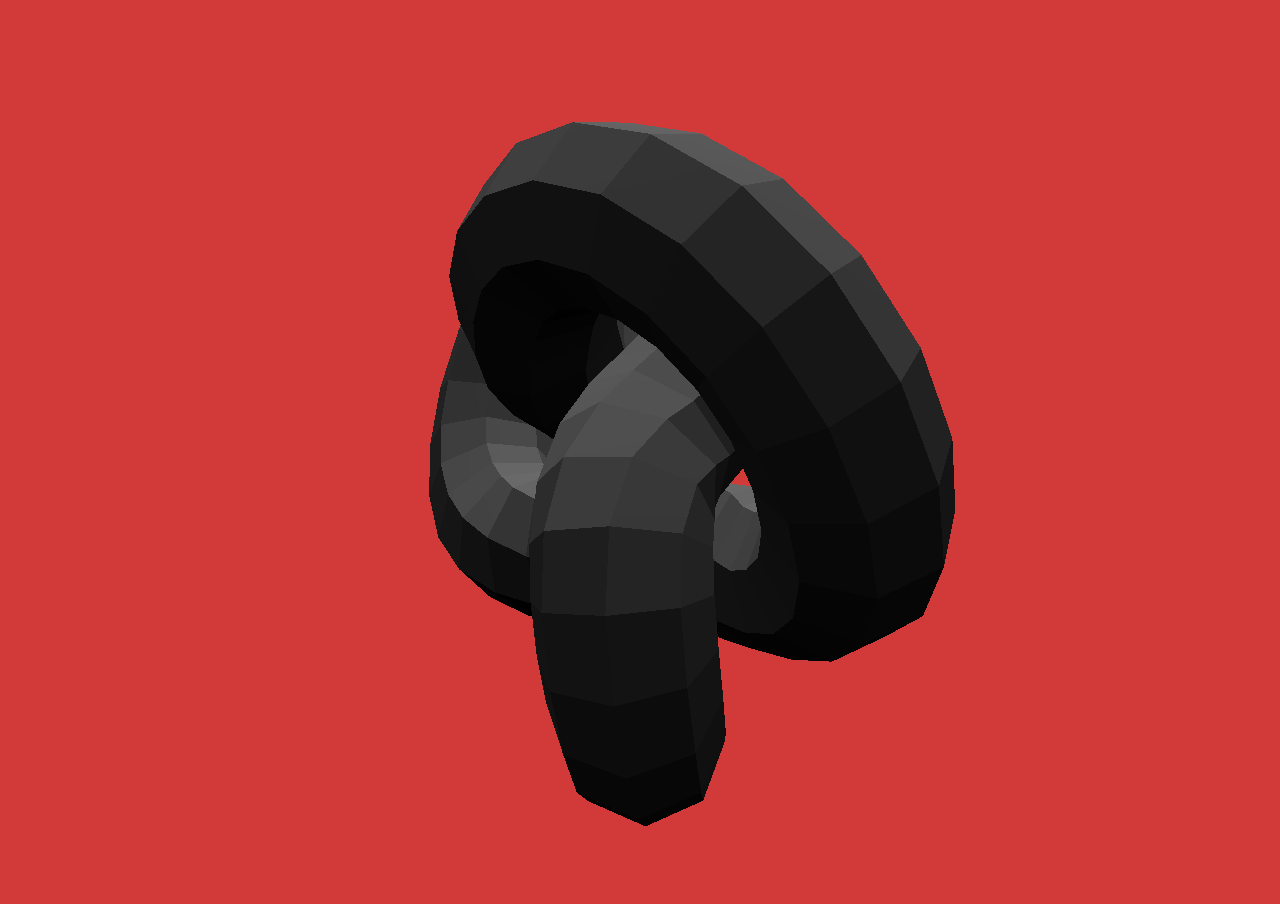
<file: sketch.html>
<!DOCTYPE html>
<html>
	<head>
		<meta charset="utf-8">
		<style>
			body {
				background-color: #ffffff;
				margin: 0;
				overflow: hidden;
			}
		</style>
	</head>
	<body>
		
		<script src="js/three.min.js"></script>
		<script src="js/detector.js"></script>
		<script>

			if ( ! Detector.webgl ) Detector.addGetWebGLMessage();
			
			var camera, scene, renderer;
			var geometry, material, mesh;

			function setup() {

				var W = window.innerWidth, H = window.innerHeight;
				renderer = new THREE.WebGLRenderer();
				renderer.setSize( W, H );
				document.body.appendChild( renderer.domElement );

				camera = new THREE.PerspectiveCamera( 50, W/H, 1, 10000 );
				camera.position.z = 500;

				scene = new THREE.Scene();
				
				
				// paste your code from the geometryGUI here
geometry = new THREE.TorusKnotGeometry(100, 40, 64, 8, 2, 3, 1);
material = new THREE.MeshLambertMaterial({shading: THREE.FlatShading, color: 0xdcdcdc, transparent: true, opacity: 1});
mesh = new THREE.Mesh(geometry, material);
scene.add(mesh);

bg = document.body.style;
bg.background = '#d23939';

ambientLight = new THREE.AmbientLight( 0x000000 );
scene.add( ambientLight );

hemisphereLight = new THREE.HemisphereLight(0xffffff, 0x000000, 0.2);
scene.add( hemisphereLight );

directionalLight = new THREE.DirectionalLight(0xffffff, 0.1);
directionalLight.position.set( 0, 1, 0 );
directionalLight.castShadow = true;
scene.add( directionalLight );

spotLight1 = new THREE.SpotLight( 0xffffff, 0.1 );
spotLight1.position.set( 100, 1000, 100 );
spotLight1.castShadow = true;
spotLight1.shadowDarkness = 0.2;
scene.add( spotLight1 );

spotLight2 = new THREE.SpotLight( 0xffffff, 0.1 );
spotLight2.position.set( 100, 1000, 100 );
spotLight2.castShadow = true;
spotLight2.shadowDarkness = 0.2;
scene.add( spotLight2 );

			}

			function draw() {mesh.rotation.x = Date.now() * 0.0005;	
				mesh.rotation.y = Date.now() * 0.0002;	
				mesh.rotation.z = Date.now() * 0.001;

				requestAnimationFrame( draw );
				
				// experiment with code from the snippets menu here

				renderer.render( scene, camera );

			}

			setup();
			draw();

		</script>
		
	</body>
</html>
</file>
<file: CSS/contact.css>
header {
    background-color: black;
    font-family: 'Bellefair', serif;
    font-size: 22px;
    font-weight:400;
    width: 100%;
    height: 40px;
    top: 0;
    left: 0;
    position:fixed;
}
/*黑带 for navbar: background black; text style & size; bar margin*/

header ul {
    display: flex;
    justify-content: center;
    padding:0;
    margin:0;
}
/*字幕 for navtext: text in center*/

header ul li {
    line-height: 50px;
    text-align: center;
    margin: 0px;
    padding: 0px;
    width: 30%;
    overflow: hidden;
}
/*字列 for navlist: list整体;*/

header ul li a {
    color:#fff;
    text-decoration: none;
}
/*For navtextdetail: text white; no underline*/


input[type=text], select, textarea {
    width: 50%; /* Full width */
    padding: 15px; /* Some padding */  
    border: 1px solid #696969; /* Gray border */
    border-radius: 4px; /* Rounded borders */
    box-sizing: border-box; /* Make sure that padding and width stays in place */
    margin-top: 10px; /* Add a top margin */
    margin-bottom: 16px; /* Bottom margin */
    resize: vertical /* Allow the user to vertically resize the textarea (not horizontally) */
}

/* Style the submit button with a specific background color etc */
input[type=submit] {
    background-color: #696969;
    color: white;
    padding: 12px 20px;
    border: none;
    border-radius: 4px;
    cursor: pointer;
}

/* When moving the mouse over the submit button, add a darker green color */
input[type=submit]:hover {
    background-color: black;
}


/* Add a background color and some padding around the form */
.container {
    border-radius: 5px;
    background-color: white;
    margin-left: 500px;
    margin-top: 200px;
    margin-bottom: 0px;
}


footer p{
    padding: 10px;
    color: black;
    text-align: center;
    font-size: 15px;
    font-weight: 200;
    padding-top: 150px;
}
</file>
<file: CSS/portfolio.css>
header {
	background-color: black;
	font-family: 'Bellefair', serif;
	font-size: 22px;
	font-weight:400;
	width: 100%;
	height: 40px;
	top: 0;
	left: 0;
	position:fixed;

}
/*黑带 for navbar: background black; text style & size; bar margin*/

header ul {
	display: flex;
	justify-content: center;
	padding:0;
	margin:0;
}
/*字幕 for navtext: text in center*/

header ul li {
	line-height: 50px;
	text-align: center;
    margin: 0px;
    padding: 0px;
    width: 30%;
    overflow: hidden;
}
/*字列 for navlist: list整体;*/

header ul li a {
	color:#fff;
	text-decoration: none;
}
/*For navtextdetail: text white; no underline*/


body{background-color: #FFFAF0}

.title{
	text-align:center;
	margin-top: 180px;

}

.mainwork{
    font-size:25px;
	text-align:center;
	font-family: 'Bellefair', serif; 
	margin-top: 20px;
	color: black;
	margin-bottom: 200px;
    border-bottom: 20px;
    padding-bottom: 0px;
}

.box1{
    font-size:22px;
	font-family: 'Bellefair', serif; 
	margin:auto;
	width: 50%;
}

.box2{
    font-size:22px;
	font-family: 'Bellefair', serif; 
	margin:auto;
	width: 50%;
}

.box3{
    font-size:22px;
	font-family: 'Bellefair', serif; 
	margin:auto;
	width: 50%;
    margin-bottom: 150px;
}

.box4{
    font-size:22px;
	font-family: 'Bellefair', serif; 
	margin:auto;
	width: 50%;
    margin-bottom: 150px;
}

.box5{
    font-size:22px;
	font-family: 'Bellefair', serif; 
	margin:auto;
	width: 50%;
    margin-bottom: 150px;
}

.box6{
    font-size:22px;
	font-family: 'Bellefair', serif; 
	margin:auto;
	width: 50%;
    margin-bottom: 150px;
}

.box7{
    font-size:22px;
	font-family: 'Bellefair', serif; 
	margin:auto;
	width: 50%;
}

.box8{
    font-size:22px;
	font-family: 'Bellefair', serif; 
	margin:auto;
	width: 50%;
    margin-bottom: 150px;
}

.box9{
    font-size:22px;
	font-family: 'Bellefair', serif; 
	margin:auto;
	width: 50%;
    margin-bottom: 150px;
}

.box10{
    font-size:22px;
	font-family: 'Bellefair', serif; 
	margin:auto;
	width: 50%;
}

footer p{
	padding: 10px;
	color: black;
	text-align:center;
	font-size: 15px;
	font-weight: 200;
}
</file>
